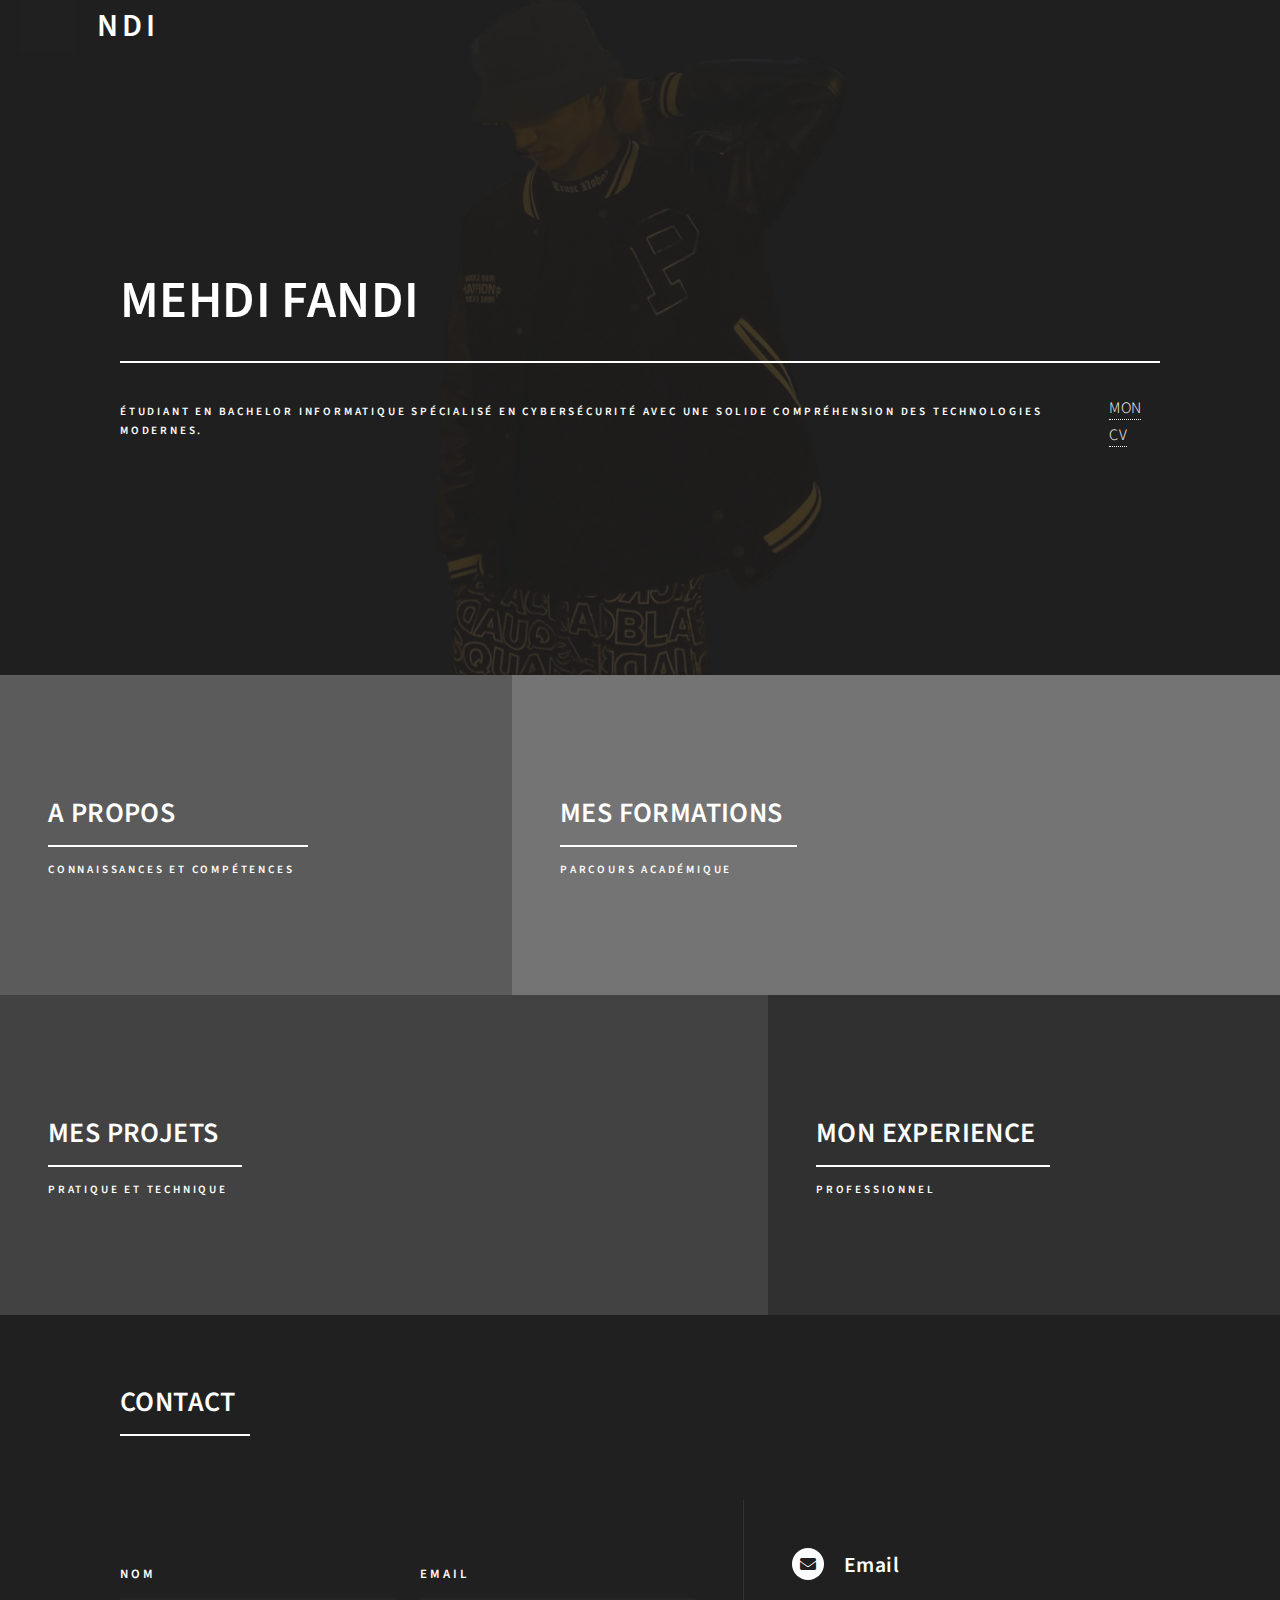
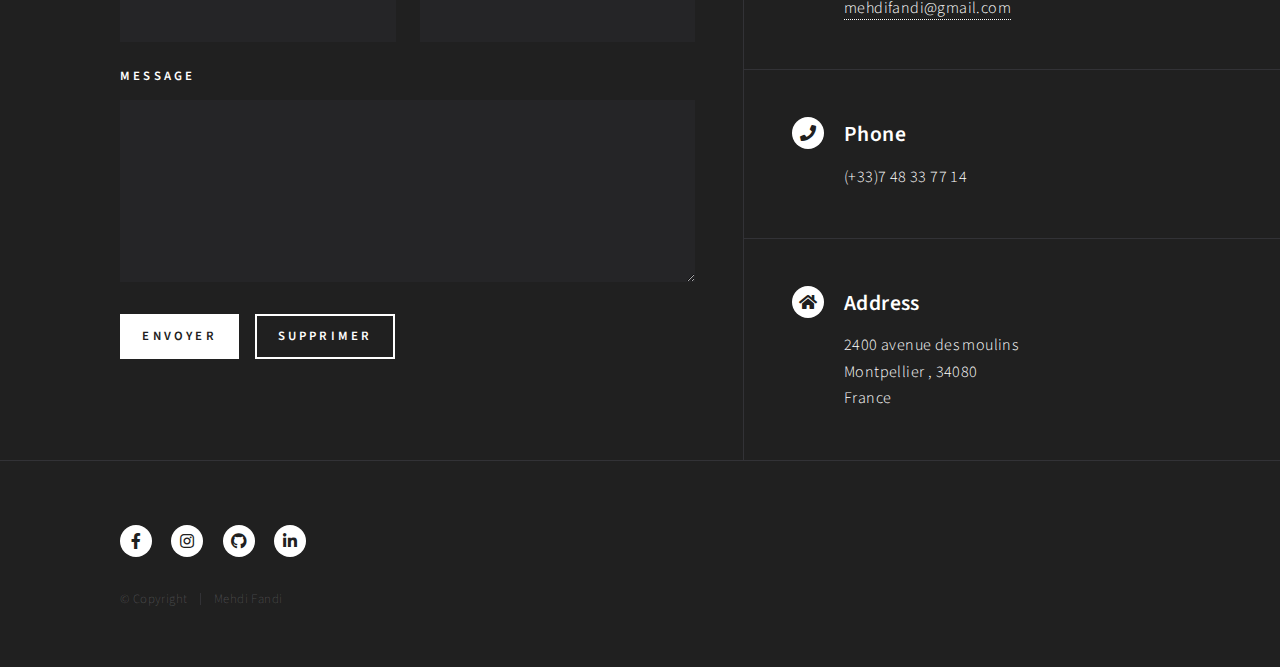
<file: index.html>
<!DOCTYPE HTML>

<html>
	<head>
		<title>Portfolio</title>
		<meta charset="utf-8" />
		<meta name="viewport" content="width=device-width, initial-scale=1, user-scalable=no" />
		<link rel="stylesheet" href="assets/css/main.css" />
		<noscript><link rel="stylesheet" href="assets/css/noscript.css" /></noscript>
		<link rel="icon" type="image/jpg" href="images/icon.jpg">
	</head>
	<body class="is-preload">

		<!-- Wrapper -->
			<div id="wrapper">

				<!-- Header -->
					<header id="header" class="alt">
						<a href="index.html" class="logo"><h1><strong> Fa</strong> <span>NDI  </span></h1></a>
						
					</header>


				<!-- Banner -->
					<section id="banner" class="major">
						<div class="inner">
							<header class="major">
								<h1>MEHDI FANDI</h1>
							</header>
							<div class="content">
								<p>  Étudiant en Bachelor informatique spécialisé en
									 Cybersécurité avec une solide compréhension
									 des technologies modernes.</p>
								<ul class="actions">
									<li><a href="https://github.com/mehdifandi1/CV_Mehdi_Fandi/blob/main/CV-Fandi-Mehdi%202%20(1).pdf">MON CV</a></li>
								</ul>
							</div>
						</div>
					</section>

				<!-- Main -->
					<div id="main">

						<!-- One -->
							<section id="one" class="tiles">
								<article>
									<span class="image">
										<img src="images/pic01.jpg" alt="" />
									</span>
									<header class="major">
										<h3><a href="landing1.html" class="link">A PROPOS</a></h3>
										<p>Connaissances et compétences</p>
									</header>
								</article>
								<article>
									<span class="image">
										<img src="images/pic02.jpg" alt="" />
									</span>
									<header class="major">
										<h3><a href="landing2.html" class="link">MES FORMATIONS</a></h3>
										<p>Parcours académique</p>
									</header>
								</article>
								<article>
									<span class="image">
										<img src="images/pic03.jpg" alt="" />
									</span>
									<header class="major">
										<h3><a href="landing3.html" class="link">MES PROJETS</a></h3>
										<p>Pratique et technique</p>
									</header>
								</article>
								<article>
									<span class="image">
										<img src="images/pic04.jpg" alt="" />
									</span>
									<header class="major">
										<h3><a href="landing4.html" class="link">MON EXPERIENCE</a></h3>
										<p>Professionnel</p>
									</header>
								</article>
								
							</section>

						<!-- Two -->
							<section id="two">
								<div class="inner">
									<header class="major">
										<h2>CONTACT</h2>
									</header>
								</div>
							</section>

					</div>

				<!-- Contact -->
					<section id="contact">
						<div class="inner">
							<section>
								<form method="post" action="#">
									<div class="fields">
										<div class="field half">
											<label for="name">Nom</label>
											<input type="text" name="name" id="name" />
										</div>
										<div class="field half">
											<label for="email">Email</label>
											<input type="text" name="email" id="email" />
										</div>
										<div class="field">
											<label for="message">Message</label>
											<textarea name="message" id="message" rows="6"></textarea>
										</div>
									</div>
									<ul class="actions">
										<li><input type="submit" value="Envoyer" class="primary" /></li>
										<li><input type="reset" value="Supprimer" /></li>
									</ul>
								</form>
							</section>
							<section class="split">
								<section>
									<div class="contact-method">
										<span class="icon solid alt fa-envelope"></span>
										<h3>Email</h3>
										<a href="#">mehdifandi@gmail.com</a>
									</div>
								</section>
								<section>
									<div class="contact-method">
										<span class="icon solid alt fa-phone"></span>
										<h3>Phone</h3>
										<span>(+33)7 48 33 77 14 </span>
									</div>
								</section>
								<section>
									<div class="contact-method">
										<span class="icon solid alt fa-home"></span>
										<h3>Address</h3>
										<span>2400 avenue des moulins<br />
										Montpellier , 34080<br />
										France</span>
									</div>
								</section>
							</section>
						</div>
					</section>

				<!-- Footer -->
					<footer id="footer">
						<div class="inner">
							<ul class="icons">
								<li><a href="#" class="icon brands alt fa-facebook-f"><span class="label">Facebook</span></a></li>
								<li><a href="https://www.instagram.com/mehdi_fnd/" class="icon brands alt fa-instagram"><span class="label">Instagram</span></a></li>
								<li><a href="https://github.com/mehdifandi1" class="icon brands alt fa-github"><span class="label">GitHub</span></a></li>
								<li><a href="https://www.linkedin.com/in/mehdi-fandi-4bb70b263/" class="icon brands alt fa-linkedin-in"><span class="label">LinkedIn</span></a></li>
							</ul>
							<ul class="copyright">
								<li>&copy; Copyright</li><li>Mehdi Fandi</li>
							</ul>
						</div>
					</footer>

			</div>

		<!-- Scripts -->
			<script src="assets/js/jquery.min.js"></script>
			<script src="assets/js/jquery.scrolly.min.js"></script>
			<script src="assets/js/jquery.scrollex.min.js"></script>
			<script src="assets/js/browser.min.js"></script>
			<script src="assets/js/breakpoints.min.js"></script>
			<script src="assets/js/util.js"></script>
			<script src="assets/js/main.js"></script>

	</body>
</html>
</file>
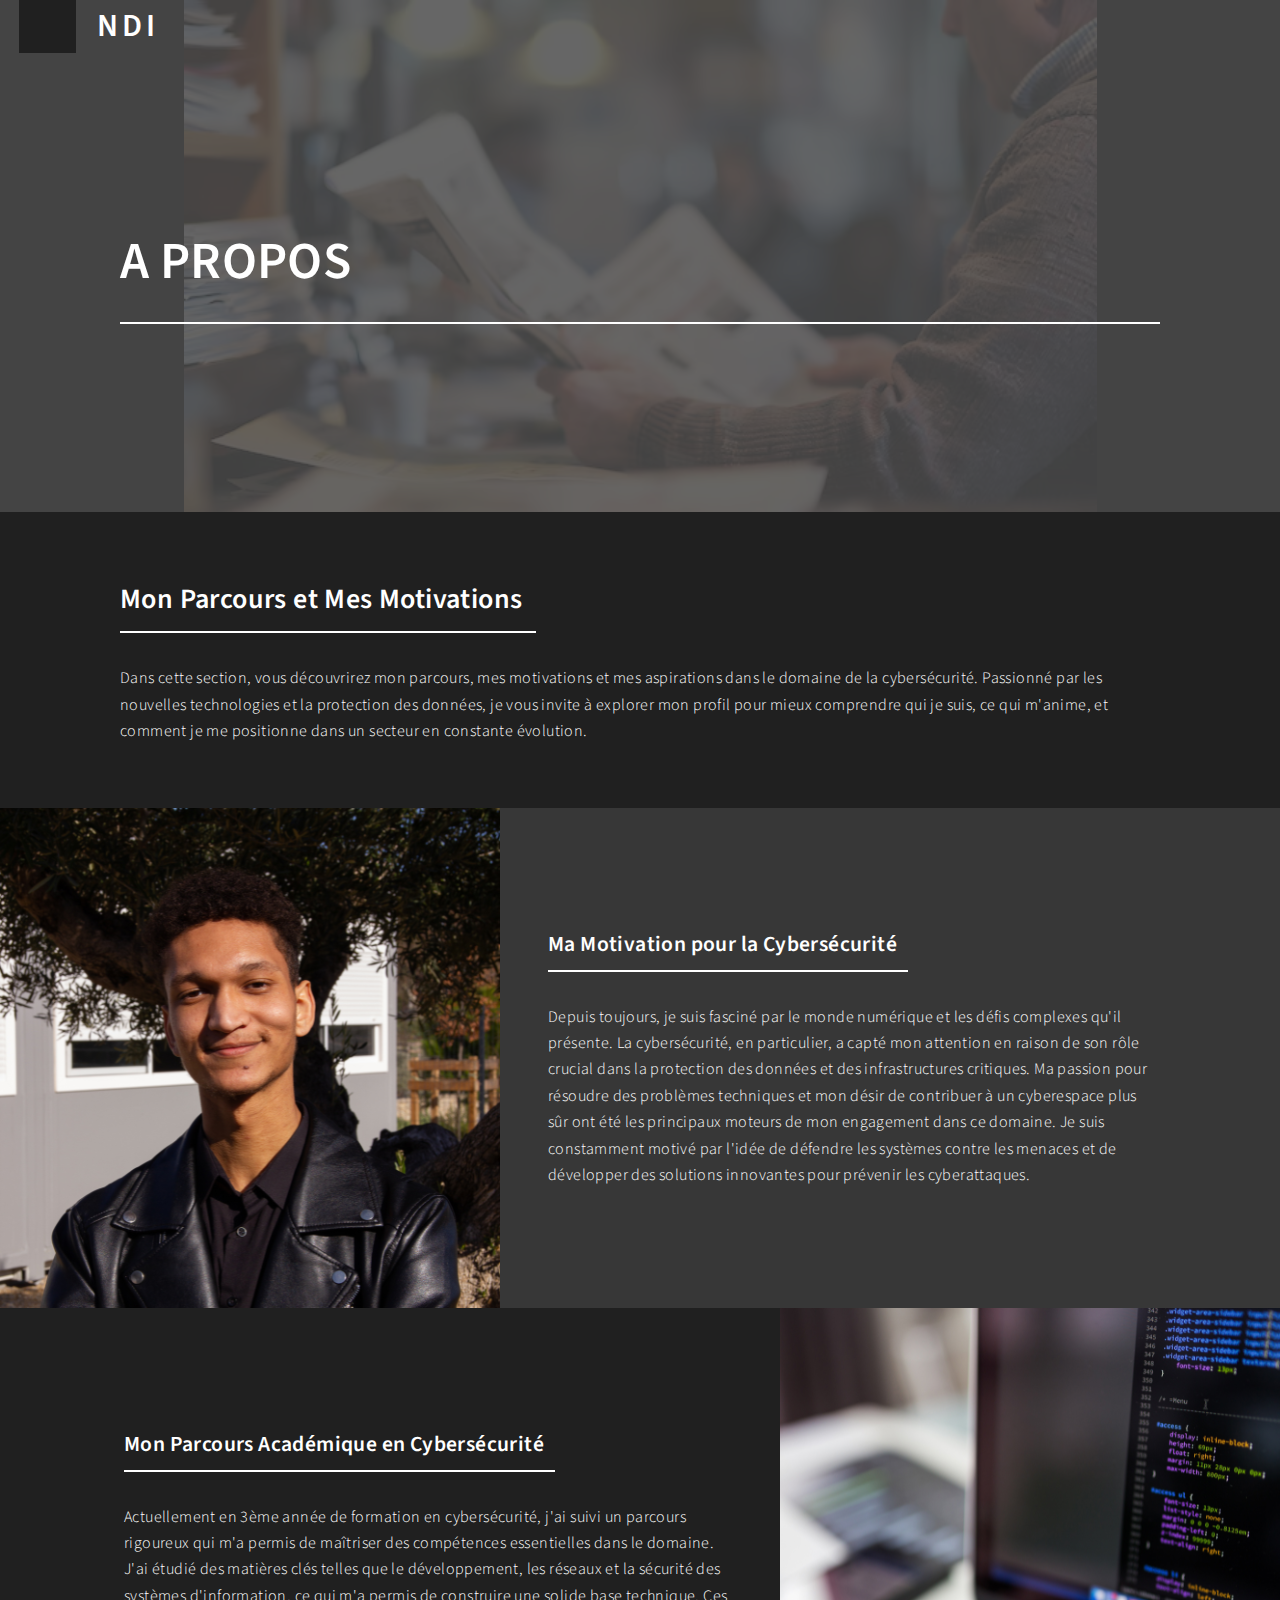
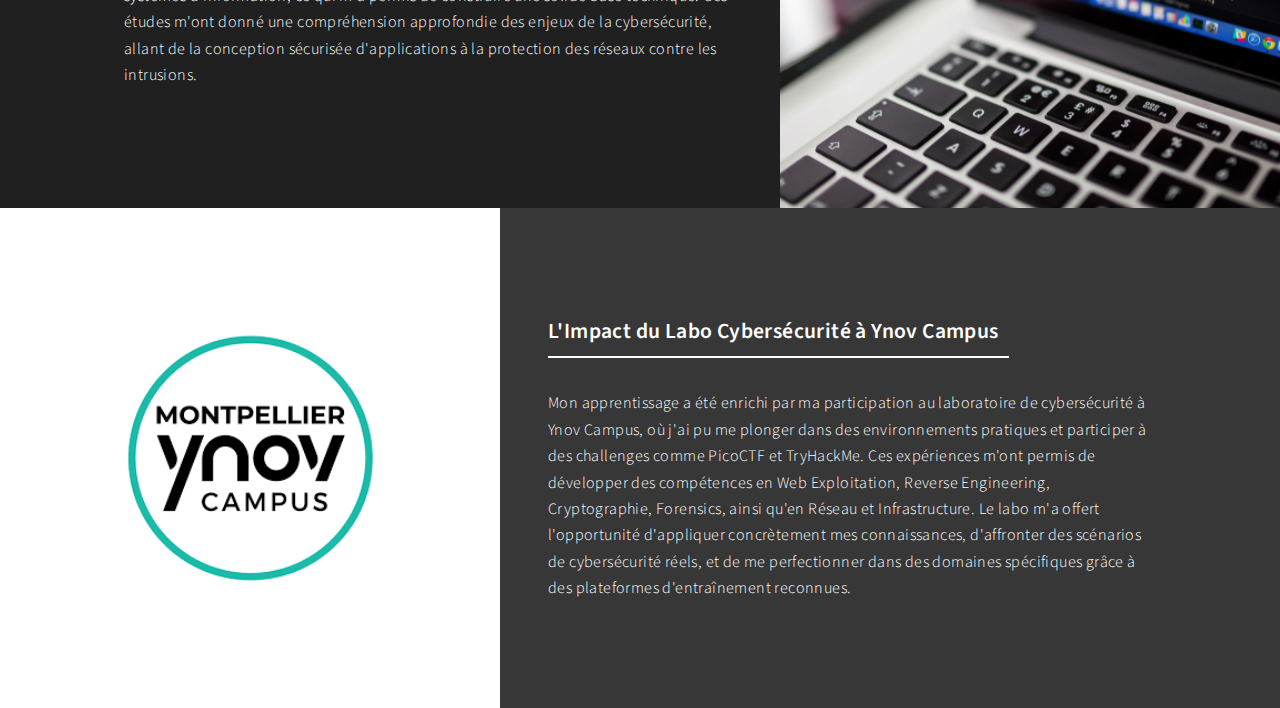
<file: landing1.html>
<!DOCTYPE HTML>
<html>
	<head>
		<title>A Propos</title>
		<meta charset="utf-8" />
		<meta name="viewport" content="width=device-width, initial-scale=1, user-scalable=no" />
		<link rel="stylesheet" href="assets/css/main.css" />
		<noscript><link rel="stylesheet" href="assets/css/noscript.css" /></noscript>
		<link rel="icon" type="image/jpg" href="images/icon.jpg">
	</head>
	<body class="is-preload">

		<!-- Wrapper -->
			<div id="wrapper">

				<!-- Header -->
				<!-- Note: The "styleN" class below should match that of the banner element. -->
				<header id="header" class="alt">
					<a href="index.html" class="logo"><h1><strong>Fa</strong> <span>NDI</span></h1></a>
					
				</header>


				<!-- Banner -->
				<!-- Note: The "styleN" class below should match that of the header element. -->
					<section id="banner" class="style2">
						<div class="inner">
							<span class="image">
								<img src="images/about.avif" alt="" />
							</span>
							<header class="major">
								<h1>A PROPOS</h1>
							</header>
							
						</div>
					</section>

				<!-- Main -->
					<div id="main">

						<!-- One -->
							<section id="one">
								<div class="inner">
									<header class="major">
										<h2>Mon Parcours et Mes Motivations</h2>
									</header>
									<p>Dans cette section, vous découvrirez mon parcours, mes motivations et mes aspirations dans le domaine de la cybersécurité. Passionné par les nouvelles technologies et la protection des données, je vous invite à explorer mon profil pour mieux comprendre qui je suis, ce qui m'anime, et comment je me positionne dans un secteur en constante évolution.</p>
								</div>
							</section>

						<!-- Two -->
							<section id="two" class="spotlights">
								<section>
									
										<img src="images/Mehdi.png" alt="" data-position="center center" />
									
									<div class="content">
										<div class="inner">
											<header class="major">
												<h3>Ma Motivation pour la Cybersécurité</h3>
											</header>
											<p>Depuis toujours, je suis fasciné par le monde numérique et les défis complexes qu'il présente. La cybersécurité, en particulier, a capté mon attention en raison de son rôle crucial dans la protection des données et des infrastructures critiques. Ma passion pour résoudre des problèmes techniques et mon désir de contribuer à un cyberespace plus sûr ont été les principaux moteurs de mon engagement dans ce domaine. Je suis constamment motivé par l'idée de défendre les systèmes contre les menaces et de développer des solutions innovantes pour prévenir les cyberattaques.</p>
											
										</div>
									</div>
								</section>
								<section>
									
										<img src="images/Info.png" alt="" data-position="center center" />
									
									<div class="content">
										<div class="inner">
											<header class="major">
												<h3>Mon Parcours Académique en Cybersécurité</h3>
											</header>
											<p>Actuellement en 3ème année de formation en cybersécurité, j'ai suivi un parcours rigoureux qui m'a permis de maîtriser des compétences essentielles dans le domaine. J'ai étudié des matières clés telles que le développement, les réseaux et la sécurité des systèmes d'information, ce qui m'a permis de construire une solide base technique. Ces études m'ont donné une compréhension approfondie des enjeux de la cybersécurité, allant de la conception sécurisée d'applications à la protection des réseaux contre les intrusions.</p>
											
										</div>
									</div>
								</section>
								<section>
									
										<img src="images/myc.png" alt="" data-position="25% 25%" />
									
									<div class="content">
										<div class="inner">
											<header class="major">
												<h3>L'Impact du Labo Cybersécurité à Ynov Campus</h3>
											</header>
											<p>Mon apprentissage a été enrichi par ma participation au laboratoire de cybersécurité à Ynov Campus, où j'ai pu me plonger dans des environnements pratiques et participer à des challenges comme PicoCTF et TryHackMe. Ces expériences m'ont permis de développer des compétences en Web Exploitation, Reverse Engineering, Cryptographie, Forensics, ainsi qu'en Réseau et Infrastructure. Le labo m'a offert l'opportunité d'appliquer concrètement mes connaissances, d'affronter des scénarios de cybersécurité réels, et de me perfectionner dans des domaines spécifiques grâce à des plateformes d'entraînement reconnues.

											</p>
											
										</div>
									</div>
								</section>
							</section>

						<!-- Three -->
							<section id="three">
								
							</section>

					</div>

				

			</div>

		<!-- Scripts -->
			<script src="assets/js/jquery.min.js"></script>
			<script src="assets/js/jquery.scrolly.min.js"></script>
			<script src="assets/js/jquery.scrollex.min.js"></script>
			<script src="assets/js/browser.min.js"></script>
			<script src="assets/js/breakpoints.min.js"></script>
			<script src="assets/js/util.js"></script>
			<script src="assets/js/main.js"></script>

	</body>
</html>
</file>
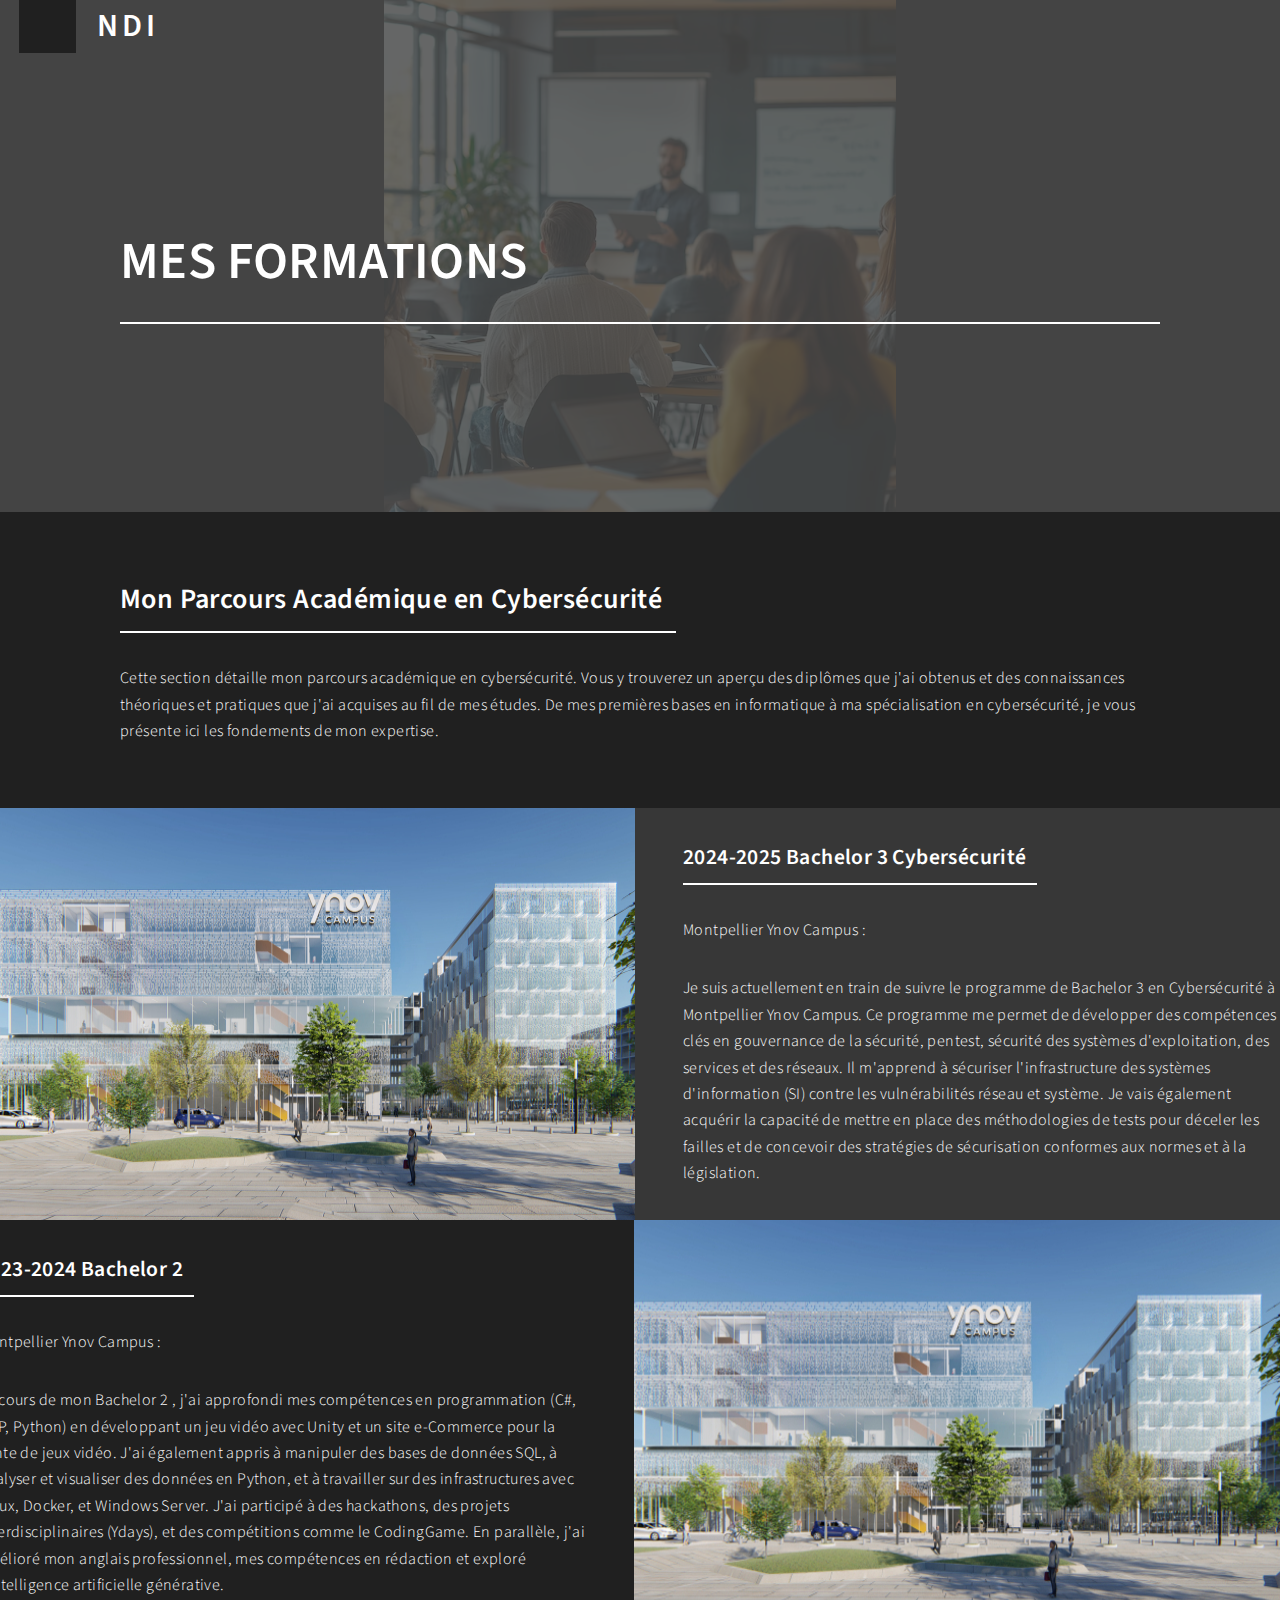
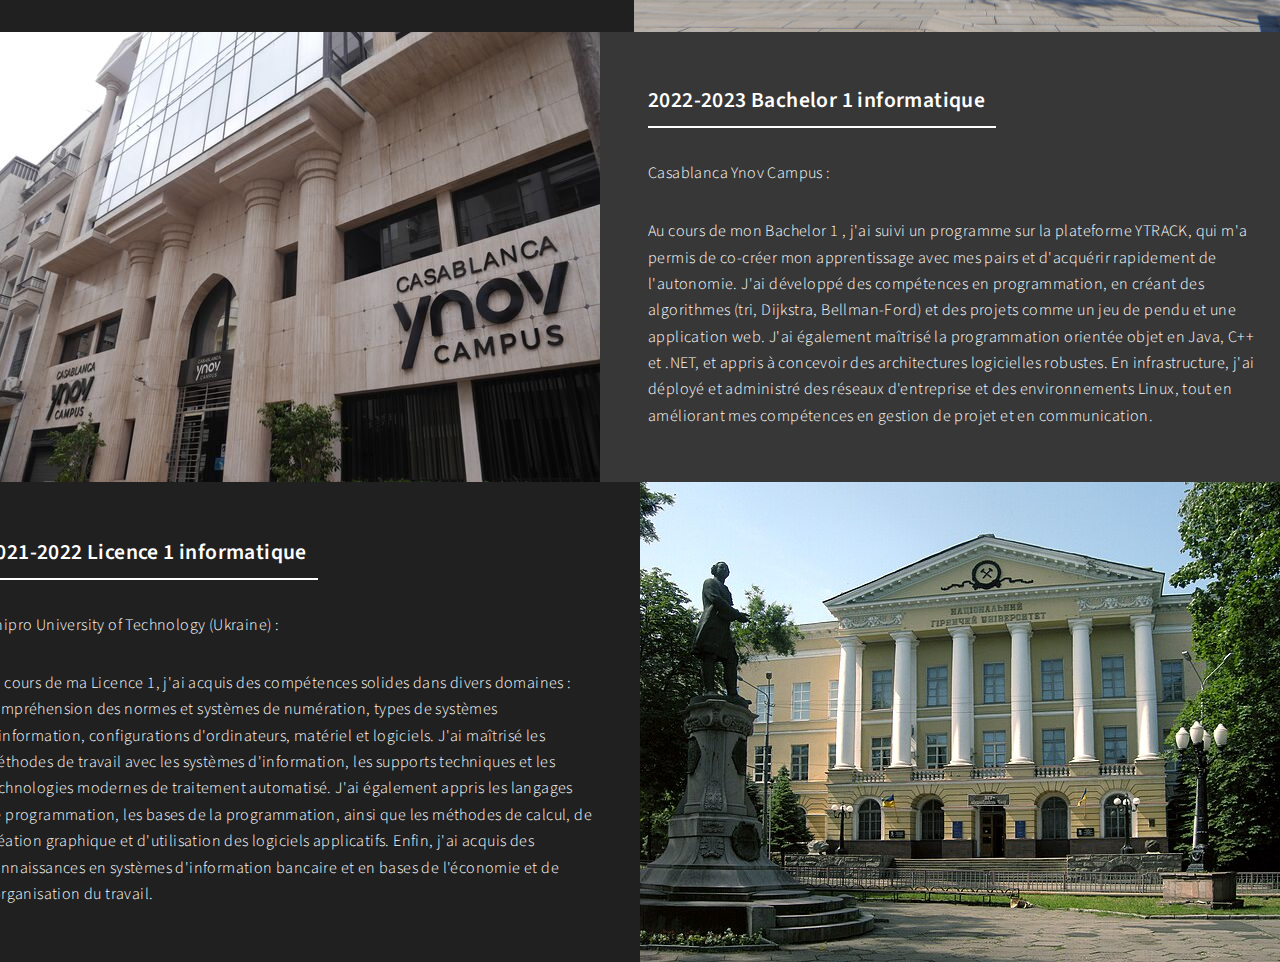
<file: landing2.html>
<!DOCTYPE HTML>

<html>
	<head>
		<title>Formations</title>
		<meta charset="utf-8" />
		<meta name="viewport" content="width=device-width, initial-scale=1, user-scalable=no" />
		<link rel="stylesheet" href="assets/css/main.css" />
		<noscript><link rel="stylesheet" href="assets/css/noscript.css" /></noscript>
		<link rel="icon" type="image/jpg" href="images/icon.jpg">
	</head>
	<body class="is-preload">

		<!-- Wrapper -->
			<div id="wrapper">

				<!-- Header -->
				<!-- Note: The "styleN" class below should match that of the banner element. -->
				<header id="header" class="alt">
					<a href="index.html" class="logo"><h1><strong>Fa</strong> <span>NDI</span></h1></a>
					
				</header>


				<!-- Banner -->
				<!-- Note: The "styleN" class below should match that of the header element. -->
					<section id="banner" class="style2">
						<div class="inner">
							<span class="image">
								<img src="images/formation.avif" alt="" />
							</span>
							<header class="major">
								<h1>MES FORMATIONS</h1>
							</header>
							
						</div>
					</section>

				<!-- Main -->
					<div id="main">

						<!-- One -->
							<section id="one">
								<div class="inner">
									<header class="major">
										<h2>Mon Parcours Académique en Cybersécurité</h2>
									</header>
									<p>Cette section détaille mon parcours académique en cybersécurité. Vous y trouverez un aperçu des diplômes que j'ai obtenus et des connaissances théoriques et pratiques que j'ai acquises au fil de mes études. De mes premières bases en informatique à ma spécialisation en cybersécurité, je vous présente ici les fondements de mon expertise.</p>
								</div>
							</section>

						<!-- Two -->
							<section id="two" class="spotlights">
								<section>
									
										<img src="images/ynov.jpeg" alt="" data-position="center center" />
									
									<div class="content">
										<div class="inner">
											<header class="major">
												<h3>2024-2025 Bachelor 3 Cybersécurité</h3>
											</header>
											<p>Montpellier Ynov Campus :  </p>
											<p>Je suis actuellement en train de suivre le programme de Bachelor 3 en Cybersécurité à Montpellier Ynov Campus. Ce programme me permet de développer des compétences clés en gouvernance de la sécurité, pentest, sécurité des systèmes d'exploitation, des services et des réseaux. Il m'apprend à sécuriser l'infrastructure des systèmes d'information (SI) contre les vulnérabilités réseau et système. Je vais également acquérir la capacité de mettre en place des méthodologies de tests pour déceler les failles et de concevoir des stratégies de sécurisation conformes aux normes et à la législation. </p>
										</div>
									</div>
								</section>
								<section>
									
										<img src="images/ynov (1).jpg" alt="" data-position="center center" />
									
									<div class="content">
										<div class="inner">
											<header class="major">
												<h3>2023-2024 Bachelor 2 </h3>
											</header>
											<p>Montpellier Ynov Campus :</p>
											<p>Au cours de mon Bachelor 2 , j'ai approfondi mes compétences en programmation (C#, PHP, Python) en développant un jeu vidéo avec Unity et un site e-Commerce pour la vente de jeux vidéo. J'ai également appris à manipuler des bases de données SQL, à analyser et visualiser des données en Python, et à travailler sur des infrastructures avec Linux, Docker, et Windows Server. J'ai participé à des hackathons, des projets interdisciplinaires (Ydays), et des compétitions comme le CodingGame. En parallèle, j'ai amélioré mon anglais professionnel, mes compétences en rédaction et exploré l'intelligence artificielle générative.</p>
											
										</div>
									</div>
								</section>
								<section>
									
										<img src="images/casaynov.jpg" alt="" data-position="25% 25%" />
									
									<div class="content">
										<div class="inner">
											<header class="major">
												<h3>2022-2023 Bachelor 1 informatique</h3>
											</header>
											<p> Casablanca Ynov Campus :</p>
											<p>Au cours de mon Bachelor 1 , j'ai suivi un programme sur la plateforme YTRACK, qui m'a permis de co-créer mon apprentissage avec mes pairs et d'acquérir rapidement de l'autonomie. J'ai développé des compétences en programmation, en créant des algorithmes (tri, Dijkstra, Bellman-Ford) et des projets comme un jeu de pendu et une application web. J'ai également maîtrisé la programmation orientée objet en Java, C++ et .NET, et appris à concevoir des architectures logicielles robustes. En infrastructure, j'ai déployé et administré des réseaux d'entreprise et des environnements Linux, tout en améliorant mes compétences en gestion de projet et en communication.</p>
											
										</div>
									</div>
								</section>

								<section>
									
									<img src="images/Dnipro_NGU.jpg" alt="" data-position="center center" />
								
								<div class="content">
									<div class="inner">
										<header class="major">
											<h3>2021-2022 Licence 1 informatique</h3>
										</header>
										<p>Dnipro University of Technology (Ukraine) :</p>
										<p>Au cours de ma Licence 1, j'ai acquis des compétences solides dans divers domaines : compréhension des normes et systèmes de numération, types de systèmes d'information, configurations d'ordinateurs, matériel et logiciels. J'ai maîtrisé les méthodes de travail avec les systèmes d'information, les supports techniques et les technologies modernes de traitement automatisé. J'ai également appris les langages de programmation, les bases de la programmation, ainsi que les méthodes de calcul, de création graphique et d'utilisation des logiciels applicatifs. Enfin, j'ai acquis des connaissances en systèmes d'information bancaire et en bases de l'économie et de l'organisation du travail.</p>
										
									</div>
								</div>
							</section>

							</section>
							

						<!-- Three -->
							<section id="three">
								
							</section>

					</div>

				

			</div>

		<!-- Scripts -->
			<script src="assets/js/jquery.min.js"></script>
			<script src="assets/js/jquery.scrolly.min.js"></script>
			<script src="assets/js/jquery.scrollex.min.js"></script>
			<script src="assets/js/browser.min.js"></script>
			<script src="assets/js/breakpoints.min.js"></script>
			<script src="assets/js/util.js"></script>
			<script src="assets/js/main.js"></script>

	</body>
</html>
</file>
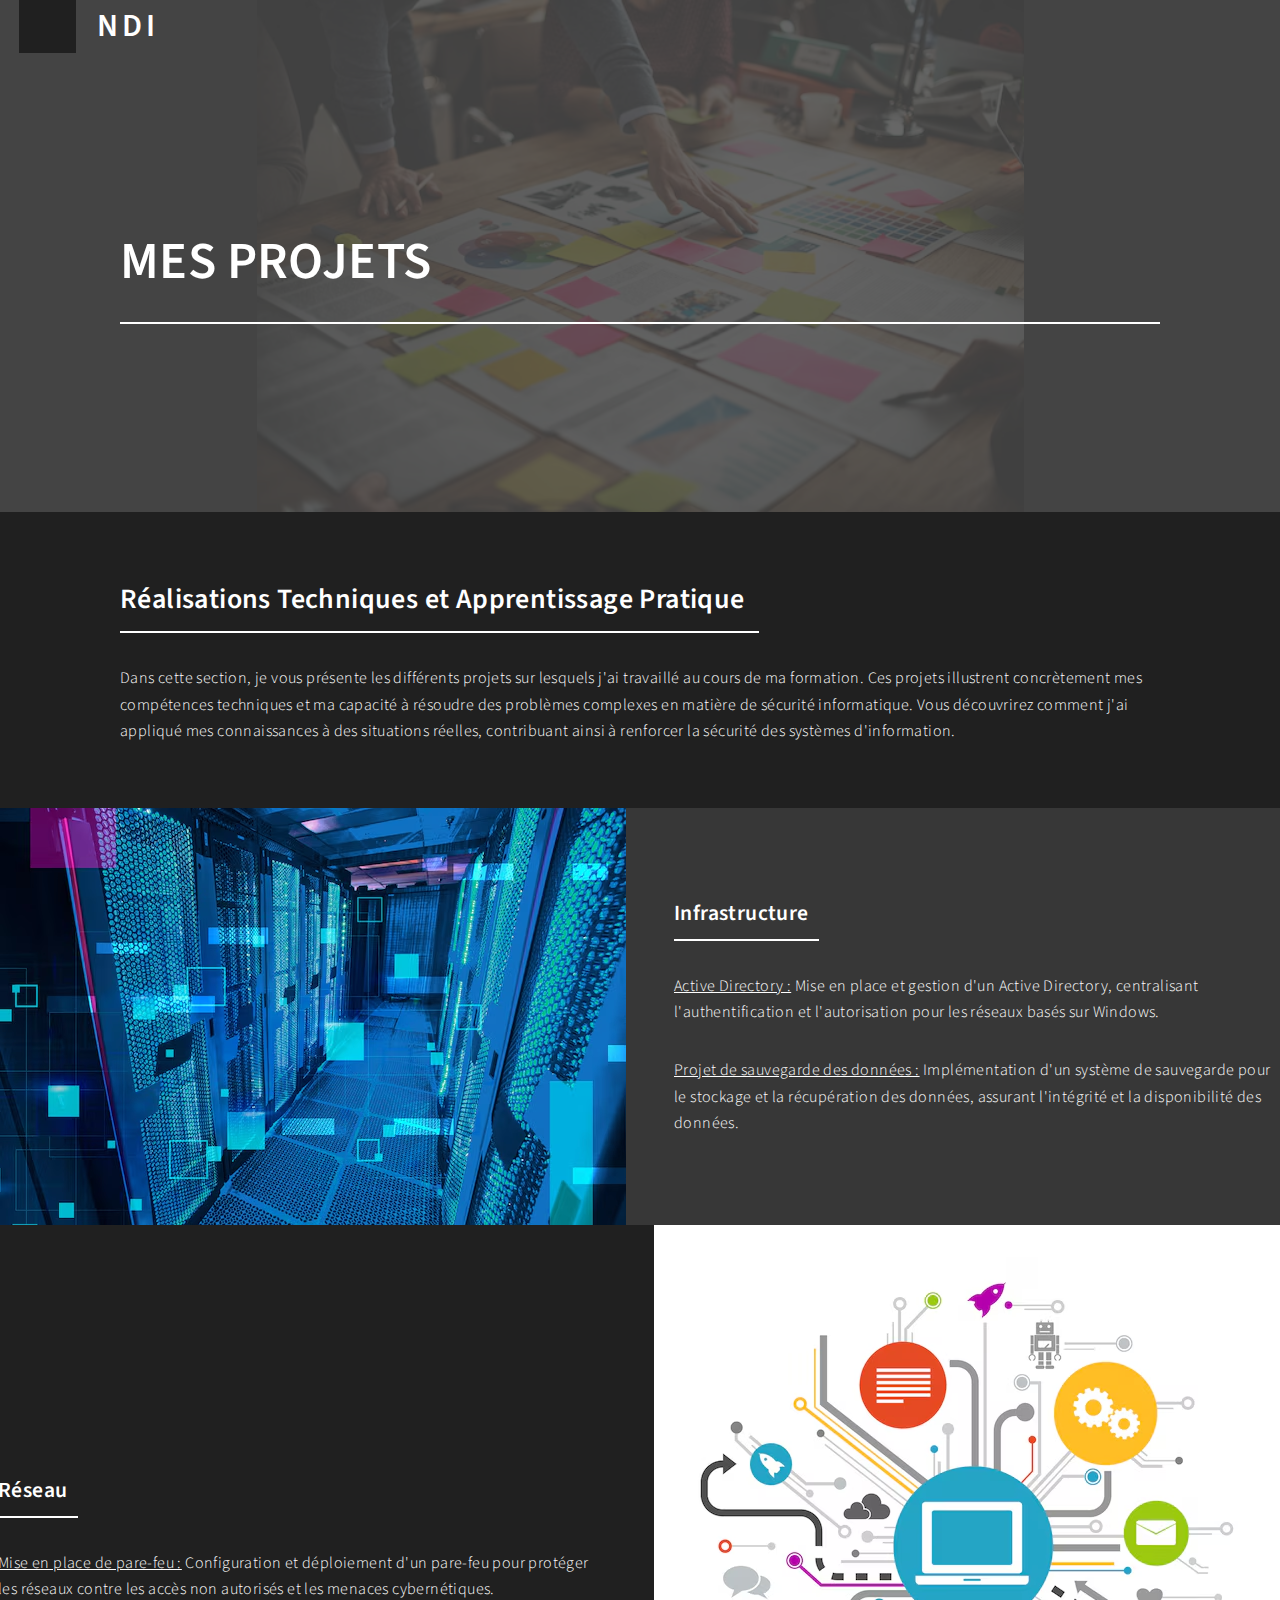
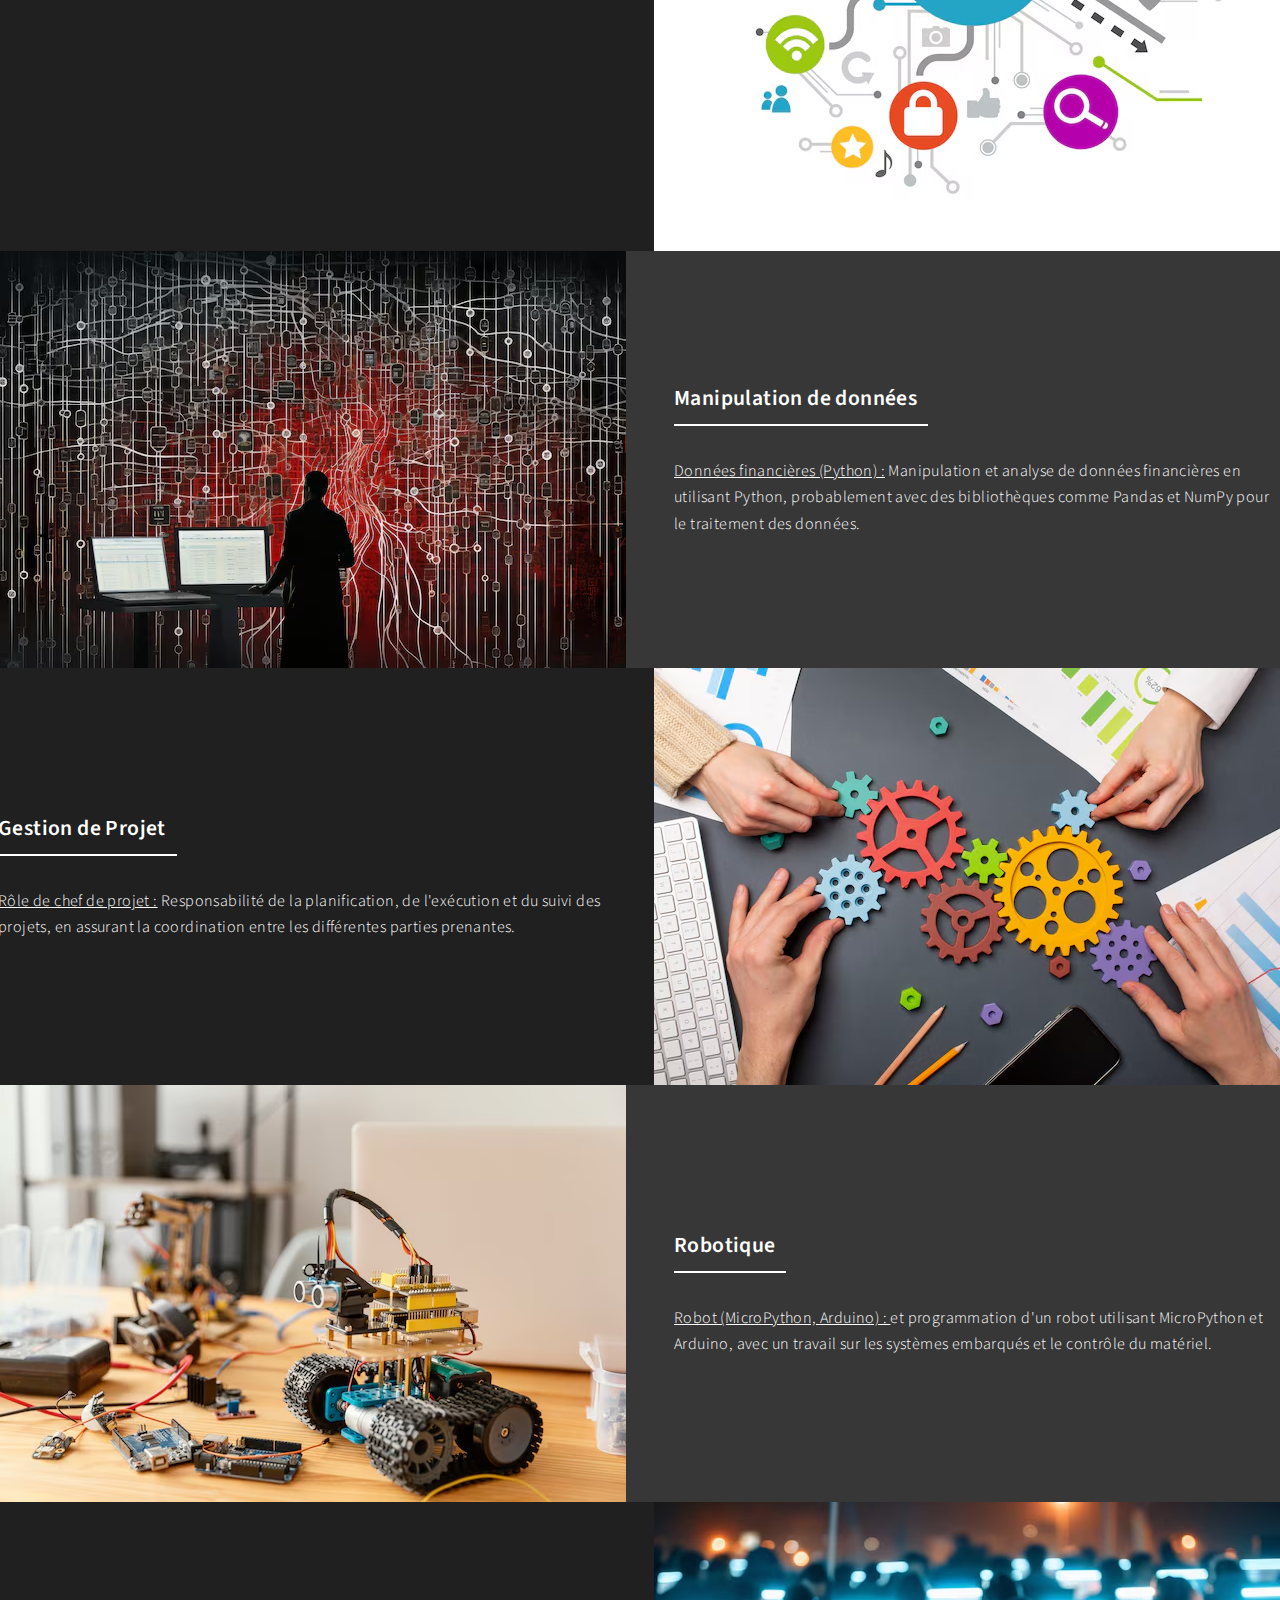
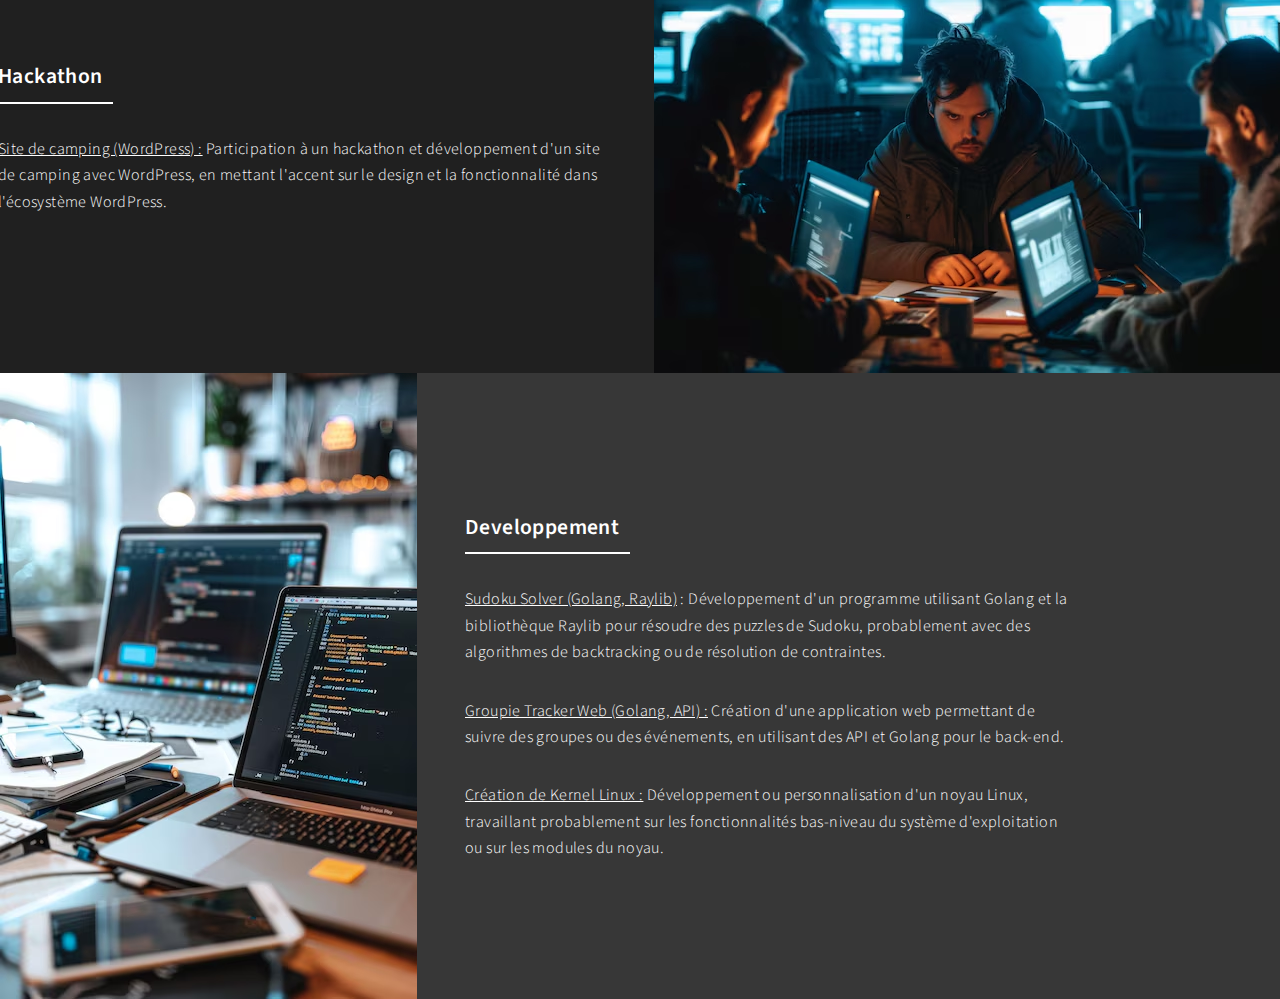
<file: landing3.html>
<!DOCTYPE HTML>

<html>
	<head>
		<title>Projets</title>
		<meta charset="utf-8" />
		<meta name="viewport" content="width=device-width, initial-scale=1, user-scalable=no" />
		<link rel="stylesheet" href="assets/css/main.css" />
		<noscript><link rel="stylesheet" href="assets/css/noscript.css" /></noscript>
		<link rel="icon" type="image/jpg" href="images/icon.jpg">
	</head>
	<body class="is-preload">

		<!-- Wrapper -->
			<div id="wrapper">

				<!-- Header -->
				<!-- Note: The "styleN" class below should match that of the banner element. -->
				<header id="header" class="alt">
					<a href="index.html" class="logo"><h1><strong>Fa</strong> <span>NDI</span></h1></a>
					
				</header>


				<!-- Banner -->
				<!-- Note: The "styleN" class below should match that of the header element. -->
					<section id="banner" class="style2">
						<div class="inner">
							<span class="image">
								<img src="images/projets.avif" alt="" />
							</span>
							<header class="major">
								<h1>MES PROJETS</h1>
							</header>
							
						</div>
					</section>

				<!-- Main -->
					<div id="main">

						<!-- One -->
							<section id="one">
								<div class="inner">
									<header class="major">
										<h2>Réalisations Techniques et Apprentissage Pratique</h2>
									</header>
									<p>Dans cette section, je vous présente les différents projets sur lesquels j'ai travaillé au cours de ma formation. Ces projets illustrent concrètement mes compétences techniques et ma capacité à résoudre des problèmes complexes en matière de sécurité informatique. Vous découvrirez comment j'ai appliqué mes connaissances à des situations réelles, contribuant ainsi à renforcer la sécurité des systèmes d'information.</p>
								</div>
							</section>

						<!-- Two -->
							<section id="two" class="spotlights">
								<section>
									
										<img src="images/inra.avif" alt="" data-position="center center" />
									
									<div class="content">
										<div class="inner">
											<header class="major">
												<h3>Infrastructure</h3>
											</header>
											<p><u>Active Directory :</u> Mise en place et gestion d'un Active Directory, centralisant l'authentification et l'autorisation pour les réseaux basés sur Windows.</p>
											<p> <u>Projet de sauvegarde des données :</u> Implémentation d'un système de sauvegarde pour le stockage et la récupération des données, assurant l'intégrité et la disponibilité des données.</p>
											
										</div>
									</div>
								</section>
								<section>
									
										<img src="images/reseauu.avif" alt="" data-position="center center" />
									
									<div class="content">
										<div class="inner">
											<header class="major">
												<h3>Réseau</h3>
											</header>
											<p><u>Mise en place de pare-feu :</u> Configuration et déploiement d'un pare-feu pour protéger les réseaux contre les accès non autorisés et les menaces cybernétiques.</p>
											
										</div>
									</div>
								</section>
								<section>
									
										<img src="images/data.avif" alt="" data-position="25% 25%" />
									
									<div class="content">
										<div class="inner">
											<header class="major">
												<h3>Manipulation de données</h3>
											</header>
											<p><u>Données financières (Python) :</u> Manipulation et analyse de données financières en utilisant Python, probablement avec des bibliothèques comme Pandas et NumPy pour le traitement des données.</p>
											
										</div>
									</div>
								</section>
								<section>
									
									<img src="images/gestion.avif" alt="" data-position="25% 25%" />
								
								<div class="content">
									<div class="inner">
										<header class="major">
											<h3>Gestion de Projet</h3>
										</header>
										<p><u>Rôle de chef de projet :</u> Responsabilité de la planification, de l'exécution et du suivi des projets, en assurant la coordination entre les différentes parties prenantes.</p>
										
									</div>
								</div>
							</section>

							<section>
									
								<img src="images/robot.avif" alt="" data-position="25% 25%" />
							
							<div class="content">
								<div class="inner">
									<header class="major">
										<h3>Robotique</h3>
									</header>
									<p><u>Robot (MicroPython, Arduino) : </u> et programmation d'un robot utilisant MicroPython et Arduino, avec un travail sur les systèmes embarqués et le contrôle du matériel.</p>
									
								</div>
							</div>
						</section>

							<section>
									
								<img src="images/hackathon.avif" alt="" data-position="25% 25%" />
							
							<div class="content">
								<div class="inner">
									<header class="major">
										<h3>Hackathon</h3>
									</header>
									<p><u>Site de camping (WordPress) :</u> Participation à un hackathon et développement d'un site de camping avec WordPress, en mettant l'accent sur le design et la fonctionnalité dans l'écosystème WordPress.</p>
									
								</div>
							</div>
						</section>
					<section>
									
						<img src="images/dev.avif" alt="" data-position="25% 25%" />
					
					<div class="content">
						<div class="inner">
							<header class="major">
								<h3>Developpement</h3>
							</header>
							<p><u>Sudoku Solver (Golang, Raylib)</u> : Développement d'un programme utilisant Golang et la bibliothèque Raylib pour résoudre des puzzles de Sudoku, probablement avec des algorithmes de backtracking ou de résolution de contraintes.</p>
							<p><u>Groupie Tracker Web (Golang, API) :</u> Création d'une application web permettant de suivre des groupes ou des événements, en utilisant des API et Golang pour le back-end.</p>
							<p><u>Création de Kernel Linux :</u> Développement ou personnalisation d'un noyau Linux, travaillant probablement sur les fonctionnalités bas-niveau du système d'exploitation ou sur les modules du noyau.</p>
							
						</div>
					</div>
				</section>
							</section>

						<!-- Three -->
							<section id="three">
								
							</section>

					</div>

				

			</div>

		<!-- Scripts -->
			<script src="assets/js/jquery.min.js"></script>
			<script src="assets/js/jquery.scrolly.min.js"></script>
			<script src="assets/js/jquery.scrollex.min.js"></script>
			<script src="assets/js/browser.min.js"></script>
			<script src="assets/js/breakpoints.min.js"></script>
			<script src="assets/js/util.js"></script>
			<script src="assets/js/main.js"></script>

	</body>
</html>
</file>
<file: assets/css/noscript.css>
/* Banner */

	body.is-preload #banner:after {
		opacity: 0.85;
	}

	body.is-preload #banner > .inner {
		-moz-filter: none;
		-webkit-filter: none;
		-ms-filter: none;
		filter: none;
		-moz-transform: none;
		-webkit-transform: none;
		-ms-transform: none;
		transform: none;
		opacity: 1;
	}
</file>
<file: assets/css/main.css>
@import url(fontawesome-all.min.css);
@import url("https://fonts.googleapis.com/css?family=Source+Sans+Pro:300,300italic,600,600italic");



html, body, div, span, applet, object,
iframe, h1, h2, h3, h4, h5, h6, p, blockquote,
pre, a, abbr, acronym, address, big, cite,
code, del, dfn, em, img, ins, kbd, q, s, samp,
small, strike, strong, sub, sup, tt, var, b,
u, i, center, dl, dt, dd, ol, ul, li, fieldset,
form, label, legend, table, caption, tbody,
tfoot, thead, tr, th, td, article, aside,
canvas, details, embed, figure, figcaption,
footer, header, hgroup, menu, nav, output, ruby,
section, summary, time, mark, audio, video {
	margin: 0;
	padding: 0;
	border: 0;
	font-size: 100%;
	font: inherit;
	vertical-align: baseline;}

article, aside, details, figcaption, figure,
footer, header, hgroup, menu, nav, section {
	display: block;}

body {
	line-height: 1;
}

ol, ul {
	list-style: none;
}



blockquote, q {
	quotes: none;
}

	blockquote:before, blockquote:after, q:before, q:after {
		content: '';
		content: none;
	}

table {
	border-collapse: collapse;
	border-spacing: 0;
}

body {
	-webkit-text-size-adjust: none;
}

mark {
	background-color: transparent;
	color: inherit;
}

input::-moz-focus-inner {
	border: 0;
	padding: 0;
}

input, select, textarea {
	-moz-appearance: none;
	-webkit-appearance: none;
	-ms-appearance: none;
	appearance: none;
}

/* Basic */

	@-ms-viewport {
		width: device-width;
	}

	body {
		-ms-overflow-style: scrollbar;
	}

	@media screen and (max-width: 480px) {

		html, body {
			min-width: 320px;
		}

	}

	html {
		box-sizing: border-box;
	}

	*, *:before, *:after {
		box-sizing: inherit;
	}

	body {
		background: #202020;
	}

		body.is-preload *, body.is-preload *:before, body.is-preload *:after {
			-moz-animation: none !important;
			-webkit-animation: none !important;
			-ms-animation: none !important;
			animation: none !important;
			-moz-transition: none !important;
			-webkit-transition: none !important;
			-ms-transition: none !important;
			transition: none !important;
		}

/* Type */

	body, input, select, textarea {
		color: #ffffff;
		font-family: "Source Sans Pro", Helvetica, sans-serif;
		font-size: 17pt;
		font-weight: 300;
		letter-spacing: 0.025em;
		line-height: 1.65;
	}

		@media screen and (max-width: 1680px) {

			body, input, select, textarea {
				font-size: 14pt;
			}

		}

		@media screen and (max-width: 1280px) {

			body, input, select, textarea {
				font-size: 12pt;
			}

		}

		@media screen and (max-width: 360px) {

			body, input, select, textarea {
				font-size: 11pt;
			}

		}

	a {
		-moz-transition: color 0.2s ease-in-out, border-bottom-color 0.2s ease-in-out;
		-webkit-transition: color 0.2s ease-in-out, border-bottom-color 0.2s ease-in-out;
		-ms-transition: color 0.2s ease-in-out, border-bottom-color 0.2s ease-in-out;
		transition: color 0.2s ease-in-out, border-bottom-color 0.2s ease-in-out;
		border-bottom: dotted 1px;
		color: inherit;
		text-decoration: none;
	}

		a:hover {
			border-bottom-color: transparent;
			color: #202020 !important;
		}

		a:active {
			color: #202020 !important;
		}

	strong, b {
		color: #ffffff;
		font-weight: 600;
	}

	em, i {
		font-style: italic;
	}

	p {
		margin: 0 0 2em 0;
	}

	h1, h2, h3, h4, h5, h6 {
		color: #ffffff;
		font-weight: 600;
		line-height: 1.65;
		margin: 0 0 1em 0;
	}

		h1 a, h2 a, h3 a, h4 a, h5 a, h6 a {
			color: inherit;
			border-bottom: 0;
		}

	h1 {
		font-size: 2.5em;
	}

	h2 {
		font-size: 1.75em;
	}

	h3 {
		font-size: 1.35em;
	}

	h4 {
		font-size: 1.1em;
	}

	h5 {
		font-size: 0.9em;
	}

	h6 {
		font-size: 0.7em;
	}

	@media screen and (max-width: 736px) {

		h1 {
			font-size: 2em;
		}

		h2 {
			font-size: 1.5em;
		}

		h3 {
			font-size: 1.25em;
		}

	}

	sub {
		font-size: 0.8em;
		position: relative;
		top: 0.5em;
	}

	sup {
		font-size: 0.8em;
		position: relative;
		top: -0.5em;
	}

	blockquote {
		border-left: solid 4px rgba(212, 212, 255, 0.1);
		font-style: italic;
		margin: 0 0 2em 0;
		padding: 0.5em 0 0.5em 2em;
	}

	code {
		background: rgba(212, 212, 255, 0.035);
		font-family: "Courier New", monospace;
		font-size: 0.9em;
		margin: 0 0.25em;
		padding: 0.25em 0.65em;
	}

	pre {
		-webkit-overflow-scrolling: touch;
		font-family: "Courier New", monospace;
		font-size: 0.9em;
		margin: 0 0 2em 0;
	}

		pre code {
			display: block;
			line-height: 1.75;
			padding: 1em 1.5em;
			overflow-x: auto;
		}

	hr {
		border: 0;
		border-bottom: solid 1px rgba(212, 212, 255, 0.1);
		margin: 2em 0;
	}

		hr.major {
			margin: 3em 0;
		}

	.align-left {
		text-align: left;
	}

	.align-center {
		text-align: center;
	}

	.align-right {
		text-align: right;
	}

/* Row */

	.row {
		display: flex;
		flex-wrap: wrap;
		box-sizing: border-box;
		align-items: stretch;
	}

		.row > * {
			box-sizing: border-box;
		}

		.row.gtr-uniform > * > :last-child {
			margin-bottom: 0;
		}

		.row.aln-left {
			justify-content: flex-start;
		}

		.row.aln-center {
			justify-content: center;
		}

		.row.aln-right {
			justify-content: flex-end;
		}

		.row.aln-top {
			align-items: flex-start;
		}

		.row.aln-middle {
			align-items: center;
		}

		.row.aln-bottom {
			align-items: flex-end;
		}

		.row > .imp {
			order: -1;
		}

		.row > .col-1 {
			width: 8.33333%;
		}

		.row > .off-1 {
			margin-left: 8.33333%;
		}

		.row > .col-2 {
			width: 16.66667%;
		}

		.row > .off-2 {
			margin-left: 16.66667%;
		}

		.row > .col-3 {
			width: 25%;
		}

		.row > .off-3 {
			margin-left: 25%;
		}

		.row > .col-4 {
			width: 33.33333%;
		}

		.row > .off-4 {
			margin-left: 33.33333%;
		}

		.row > .col-5 {
			width: 41.66667%;
		}

		.row > .off-5 {
			margin-left: 41.66667%;
		}

		.row > .col-6 {
			width: 50%;
		}

		.row > .off-6 {
			margin-left: 50%;
		}

		.row > .col-7 {
			width: 58.33333%;
		}

		.row > .off-7 {
			margin-left: 58.33333%;
		}

		.row > .col-8 {
			width: 66.66667%;
		}

		.row > .off-8 {
			margin-left: 66.66667%;
		}

		.row > .col-9 {
			width: 75%;
		}

		.row > .off-9 {
			margin-left: 75%;
		}

		.row > .col-10 {
			width: 83.33333%;
		}

		.row > .off-10 {
			margin-left: 83.33333%;
		}

		.row > .col-11 {
			width: 91.66667%;
		}

		.row > .off-11 {
			margin-left: 91.66667%;
		}

		.row > .col-12 {
			width: 100%;
		}

		.row > .off-12 {
			margin-left: 100%;
		}

		.row.gtr-0 {
			margin-top: 0;
			margin-left: 0em;
		}

			.row.gtr-0 > * {
				padding: 0 0 0 0em;
			}

			.row.gtr-0.gtr-uniform {
				margin-top: 0em;
			}

				.row.gtr-0.gtr-uniform > * {
					padding-top: 0em;
				}

		.row.gtr-25 {
			margin-top: 0;
			margin-left: -0.5em;
		}

			.row.gtr-25 > * {
				padding: 0 0 0 0.5em;
			}

			.row.gtr-25.gtr-uniform {
				margin-top: -0.5em;
			}

				.row.gtr-25.gtr-uniform > * {
					padding-top: 0.5em;
				}

		.row.gtr-50 {
			margin-top: 0;
			margin-left: -1em;
		}

			.row.gtr-50 > * {
				padding: 0 0 0 1em;
			}

			.row.gtr-50.gtr-uniform {
				margin-top: -1em;
			}

				.row.gtr-50.gtr-uniform > * {
					padding-top: 1em;
				}

		.row {
			margin-top: 0;
			margin-left: -2em;
		}

			.row > * {
				padding: 0 0 0 2em;
			}

			.row.gtr-uniform {
				margin-top: -2em;
			}

				.row.gtr-uniform > * {
					padding-top: 2em;
				}

		.row.gtr-150 {
			margin-top: 0;
			margin-left: -3em;
		}

			.row.gtr-150 > * {
				padding: 0 0 0 3em;
			}

			.row.gtr-150.gtr-uniform {
				margin-top: -3em;
			}

				.row.gtr-150.gtr-uniform > * {
					padding-top: 3em;
				}

		.row.gtr-200 {
			margin-top: 0;
			margin-left: -4em;
		}

			.row.gtr-200 > * {
				padding: 0 0 0 4em;
			}

			.row.gtr-200.gtr-uniform {
				margin-top: -4em;
			}

				.row.gtr-200.gtr-uniform > * {
					padding-top: 4em;
				}

		@media screen and (max-width: 1680px) {

			.row {
				display: flex;
				flex-wrap: wrap;
				box-sizing: border-box;
				align-items: stretch;
			}

				.row > * {
					box-sizing: border-box;
				}

				.row.gtr-uniform > * > :last-child {
					margin-bottom: 0;
				}

				.row.aln-left {
					justify-content: flex-start;
				}

				.row.aln-center {
					justify-content: center;
				}

				.row.aln-right {
					justify-content: flex-end;
				}

				.row.aln-top {
					align-items: flex-start;
				}

				.row.aln-middle {
					align-items: center;
				}

				.row.aln-bottom {
					align-items: flex-end;
				}

				.row > .imp-xlarge {
					order: -1;
				}

				.row > .col-1-xlarge {
					width: 8.33333%;
				}

				.row > .off-1-xlarge {
					margin-left: 8.33333%;
				}

				.row > .col-2-xlarge {
					width: 16.66667%;
				}

				.row > .off-2-xlarge {
					margin-left: 16.66667%;
				}

				.row > .col-3-xlarge {
					width: 25%;
				}

				.row > .off-3-xlarge {
					margin-left: 25%;
				}

				.row > .col-4-xlarge {
					width: 33.33333%;
				}

				.row > .off-4-xlarge {
					margin-left: 33.33333%;
				}

				.row > .col-5-xlarge {
					width: 41.66667%;
				}

				.row > .off-5-xlarge {
					margin-left: 41.66667%;
				}

				.row > .col-6-xlarge {
					width: 50%;
				}

				.row > .off-6-xlarge {
					margin-left: 50%;
				}

				.row > .col-7-xlarge {
					width: 58.33333%;
				}

				.row > .off-7-xlarge {
					margin-left: 58.33333%;
				}

				.row > .col-8-xlarge {
					width: 66.66667%;
				}

				.row > .off-8-xlarge {
					margin-left: 66.66667%;
				}

				.row > .col-9-xlarge {
					width: 75%;
				}

				.row > .off-9-xlarge {
					margin-left: 75%;
				}

				.row > .col-10-xlarge {
					width: 83.33333%;
				}

				.row > .off-10-xlarge {
					margin-left: 83.33333%;
				}

				.row > .col-11-xlarge {
					width: 91.66667%;
				}

				.row > .off-11-xlarge {
					margin-left: 91.66667%;
				}

				.row > .col-12-xlarge {
					width: 100%;
				}

				.row > .off-12-xlarge {
					margin-left: 100%;
				}

				.row.gtr-0 {
					margin-top: 0;
					margin-left: 0em;
				}

					.row.gtr-0 > * {
						padding: 0 0 0 0em;
					}

					.row.gtr-0.gtr-uniform {
						margin-top: 0em;
					}

						.row.gtr-0.gtr-uniform > * {
							padding-top: 0em;
						}

				.row.gtr-25 {
					margin-top: 0;
					margin-left: -0.5em;
				}

					.row.gtr-25 > * {
						padding: 0 0 0 0.5em;
					}

					.row.gtr-25.gtr-uniform {
						margin-top: -0.5em;
					}

						.row.gtr-25.gtr-uniform > * {
							padding-top: 0.5em;
						}

				.row.gtr-50 {
					margin-top: 0;
					margin-left: -1em;
				}

					.row.gtr-50 > * {
						padding: 0 0 0 1em;
					}

					.row.gtr-50.gtr-uniform {
						margin-top: -1em;
					}

						.row.gtr-50.gtr-uniform > * {
							padding-top: 1em;
						}

				.row {
					margin-top: 0;
					margin-left: -2em;
				}

					.row > * {
						padding: 0 0 0 2em;
					}

					.row.gtr-uniform {
						margin-top: -2em;
					}

						.row.gtr-uniform > * {
							padding-top: 2em;
						}

				.row.gtr-150 {
					margin-top: 0;
					margin-left: -3em;
				}

					.row.gtr-150 > * {
						padding: 0 0 0 3em;
					}

					.row.gtr-150.gtr-uniform {
						margin-top: -3em;
					}

						.row.gtr-150.gtr-uniform > * {
							padding-top: 3em;
						}

				.row.gtr-200 {
					margin-top: 0;
					margin-left: -4em;
				}

					.row.gtr-200 > * {
						padding: 0 0 0 4em;
					}

					.row.gtr-200.gtr-uniform {
						margin-top: -4em;
					}

						.row.gtr-200.gtr-uniform > * {
							padding-top: 4em;
						}

		}

		@media screen and (max-width: 1280px) {

			.row {
				display: flex;
				flex-wrap: wrap;
				box-sizing: border-box;
				align-items: stretch;
			}

				.row > * {
					box-sizing: border-box;
				}

				.row.gtr-uniform > * > :last-child {
					margin-bottom: 0;
				}

				.row.aln-left {
					justify-content: flex-start;
				}

				.row.aln-center {
					justify-content: center;
				}

				.row.aln-right {
					justify-content: flex-end;
				}

				.row.aln-top {
					align-items: flex-start;
				}

				.row.aln-middle {
					align-items: center;
				}

				.row.aln-bottom {
					align-items: flex-end;
				}

				.row > .imp-large {
					order: -1;
				}

				.row > .col-1-large {
					width: 8.33333%;
				}

				.row > .off-1-large {
					margin-left: 8.33333%;
				}

				.row > .col-2-large {
					width: 16.66667%;
				}

				.row > .off-2-large {
					margin-left: 16.66667%;
				}

				.row > .col-3-large {
					width: 25%;
				}

				.row > .off-3-large {
					margin-left: 25%;
				}

				.row > .col-4-large {
					width: 33.33333%;
				}

				.row > .off-4-large {
					margin-left: 33.33333%;
				}

				.row > .col-5-large {
					width: 41.66667%;
				}

				.row > .off-5-large {
					margin-left: 41.66667%;
				}

				.row > .col-6-large {
					width: 50%;
				}

				.row > .off-6-large {
					margin-left: 50%;
				}

				.row > .col-7-large {
					width: 58.33333%;
				}

				.row > .off-7-large {
					margin-left: 58.33333%;
				}

				.row > .col-8-large {
					width: 66.66667%;
				}

				.row > .off-8-large {
					margin-left: 66.66667%;
				}

				.row > .col-9-large {
					width: 75%;
				}

				.row > .off-9-large {
					margin-left: 75%;
				}

				.row > .col-10-large {
					width: 83.33333%;
				}

				.row > .off-10-large {
					margin-left: 83.33333%;
				}

				.row > .col-11-large {
					width: 91.66667%;
				}

				.row > .off-11-large {
					margin-left: 91.66667%;
				}

				.row > .col-12-large {
					width: 100%;
				}

				.row > .off-12-large {
					margin-left: 100%;
				}

				.row.gtr-0 {
					margin-top: 0;
					margin-left: 0em;
				}

					.row.gtr-0 > * {
						padding: 0 0 0 0em;
					}

					.row.gtr-0.gtr-uniform {
						margin-top: 0em;
					}

						.row.gtr-0.gtr-uniform > * {
							padding-top: 0em;
						}

				.row.gtr-25 {
					margin-top: 0;
					margin-left: -0.375em;
				}

					.row.gtr-25 > * {
						padding: 0 0 0 0.375em;
					}

					.row.gtr-25.gtr-uniform {
						margin-top: -0.375em;
					}

						.row.gtr-25.gtr-uniform > * {
							padding-top: 0.375em;
						}

				.row.gtr-50 {
					margin-top: 0;
					margin-left: -0.75em;
				}

					.row.gtr-50 > * {
						padding: 0 0 0 0.75em;
					}

					.row.gtr-50.gtr-uniform {
						margin-top: -0.75em;
					}

						.row.gtr-50.gtr-uniform > * {
							padding-top: 0.75em;
						}

				.row {
					margin-top: 0;
					margin-left: -1.5em;
				}

					.row > * {
						padding: 0 0 0 1.5em;
					}

					.row.gtr-uniform {
						margin-top: -1.5em;
					}

						.row.gtr-uniform > * {
							padding-top: 1.5em;
						}

				.row.gtr-150 {
					margin-top: 0;
					margin-left: -2.25em;
				}

					.row.gtr-150 > * {
						padding: 0 0 0 2.25em;
					}

					.row.gtr-150.gtr-uniform {
						margin-top: -2.25em;
					}

						.row.gtr-150.gtr-uniform > * {
							padding-top: 2.25em;
						}

				.row.gtr-200 {
					margin-top: 0;
					margin-left: -3em;
				}

					.row.gtr-200 > * {
						padding: 0 0 0 3em;
					}

					.row.gtr-200.gtr-uniform {
						margin-top: -3em;
					}

						.row.gtr-200.gtr-uniform > * {
							padding-top: 3em;
						}

		}

		@media screen and (max-width: 980px) {

			.row {
				display: flex;
				flex-wrap: wrap;
				box-sizing: border-box;
				align-items: stretch;
			}

				.row > * {
					box-sizing: border-box;
				}

				.row.gtr-uniform > * > :last-child {
					margin-bottom: 0;
				}

				.row.aln-left {
					justify-content: flex-start;
				}

				.row.aln-center {
					justify-content: center;
				}

				.row.aln-right {
					justify-content: flex-end;
				}

				.row.aln-top {
					align-items: flex-start;
				}

				.row.aln-middle {
					align-items: center;
				}

				.row.aln-bottom {
					align-items: flex-end;
				}

				.row > .imp-medium {
					order: -1;
				}

				.row > .col-1-medium {
					width: 8.33333%;
				}

				.row > .off-1-medium {
					margin-left: 8.33333%;
				}

				.row > .col-2-medium {
					width: 16.66667%;
				}

				.row > .off-2-medium {
					margin-left: 16.66667%;
				}

				.row > .col-3-medium {
					width: 25%;
				}

				.row > .off-3-medium {
					margin-left: 25%;
				}

				.row > .col-4-medium {
					width: 33.33333%;
				}

				.row > .off-4-medium {
					margin-left: 33.33333%;
				}

				.row > .col-5-medium {
					width: 41.66667%;
				}

				.row > .off-5-medium {
					margin-left: 41.66667%;
				}

				.row > .col-6-medium {
					width: 50%;
				}

				.row > .off-6-medium {
					margin-left: 50%;
				}

				.row > .col-7-medium {
					width: 58.33333%;
				}

				.row > .off-7-medium {
					margin-left: 58.33333%;
				}

				.row > .col-8-medium {
					width: 66.66667%;
				}

				.row > .off-8-medium {
					margin-left: 66.66667%;
				}

				.row > .col-9-medium {
					width: 75%;
				}

				.row > .off-9-medium {
					margin-left: 75%;
				}

				.row > .col-10-medium {
					width: 83.33333%;
				}

				.row > .off-10-medium {
					margin-left: 83.33333%;
				}

				.row > .col-11-medium {
					width: 91.66667%;
				}

				.row > .off-11-medium {
					margin-left: 91.66667%;
				}

				.row > .col-12-medium {
					width: 100%;
				}

				.row > .off-12-medium {
					margin-left: 100%;
				}

				.row.gtr-0 {
					margin-top: 0;
					margin-left: 0em;
				}

					.row.gtr-0 > * {
						padding: 0 0 0 0em;
					}

					.row.gtr-0.gtr-uniform {
						margin-top: 0em;
					}

						.row.gtr-0.gtr-uniform > * {
							padding-top: 0em;
						}

				.row.gtr-25 {
					margin-top: 0;
					margin-left: -0.375em;
				}

					.row.gtr-25 > * {
						padding: 0 0 0 0.375em;
					}

					.row.gtr-25.gtr-uniform {
						margin-top: -0.375em;
					}

						.row.gtr-25.gtr-uniform > * {
							padding-top: 0.375em;
						}

				.row.gtr-50 {
					margin-top: 0;
					margin-left: -0.75em;
				}

					.row.gtr-50 > * {
						padding: 0 0 0 0.75em;
					}

					.row.gtr-50.gtr-uniform {
						margin-top: -0.75em;
					}

						.row.gtr-50.gtr-uniform > * {
							padding-top: 0.75em;
						}

				.row {
					margin-top: 0;
					margin-left: -1.5em;
				}

					.row > * {
						padding: 0 0 0 1.5em;
					}

					.row.gtr-uniform {
						margin-top: -1.5em;
					}

						.row.gtr-uniform > * {
							padding-top: 1.5em;
						}

				.row.gtr-150 {
					margin-top: 0;
					margin-left: -2.25em;
				}

					.row.gtr-150 > * {
						padding: 0 0 0 2.25em;
					}

					.row.gtr-150.gtr-uniform {
						margin-top: -2.25em;
					}

						.row.gtr-150.gtr-uniform > * {
							padding-top: 2.25em;
						}

				.row.gtr-200 {
					margin-top: 0;
					margin-left: -3em;
				}

					.row.gtr-200 > * {
						padding: 0 0 0 3em;
					}

					.row.gtr-200.gtr-uniform {
						margin-top: -3em;
					}

						.row.gtr-200.gtr-uniform > * {
							padding-top: 3em;
						}

		}

		@media screen and (max-width: 736px) {

			.row {
				display: flex;
				flex-wrap: wrap;
				box-sizing: border-box;
				align-items: stretch;
			}

				.row > * {
					box-sizing: border-box;
				}

				.row.gtr-uniform > * > :last-child {
					margin-bottom: 0;
				}

				.row.aln-left {
					justify-content: flex-start;
				}

				.row.aln-center {
					justify-content: center;
				}

				.row.aln-right {
					justify-content: flex-end;
				}

				.row.aln-top {
					align-items: flex-start;
				}

				.row.aln-middle {
					align-items: center;
				}

				.row.aln-bottom {
					align-items: flex-end;
				}

				.row > .imp-small {
					order: -1;
				}

				.row > .col-1-small {
					width: 8.33333%;
				}

				.row > .off-1-small {
					margin-left: 8.33333%;
				}

				.row > .col-2-small {
					width: 16.66667%;
				}

				.row > .off-2-small {
					margin-left: 16.66667%;
				}

				.row > .col-3-small {
					width: 25%;
				}

				.row > .off-3-small {
					margin-left: 25%;
				}

				.row > .col-4-small {
					width: 33.33333%;
				}

				.row > .off-4-small {
					margin-left: 33.33333%;
				}

				.row > .col-5-small {
					width: 41.66667%;
				}

				.row > .off-5-small {
					margin-left: 41.66667%;
				}

				.row > .col-6-small {
					width: 50%;
				}

				.row > .off-6-small {
					margin-left: 50%;
				}

				.row > .col-7-small {
					width: 58.33333%;
				}

				.row > .off-7-small {
					margin-left: 58.33333%;
				}

				.row > .col-8-small {
					width: 66.66667%;
				}

				.row > .off-8-small {
					margin-left: 66.66667%;
				}

				.row > .col-9-small {
					width: 75%;
				}

				.row > .off-9-small {
					margin-left: 75%;
				}

				.row > .col-10-small {
					width: 83.33333%;
				}

				.row > .off-10-small {
					margin-left: 83.33333%;
				}

				.row > .col-11-small {
					width: 91.66667%;
				}

				.row > .off-11-small {
					margin-left: 91.66667%;
				}

				.row > .col-12-small {
					width: 100%;
				}

				.row > .off-12-small {
					margin-left: 100%;
				}

				.row.gtr-0 {
					margin-top: 0;
					margin-left: 0em;
				}

					.row.gtr-0 > * {
						padding: 0 0 0 0em;
					}

					.row.gtr-0.gtr-uniform {
						margin-top: 0em;
					}

						.row.gtr-0.gtr-uniform > * {
							padding-top: 0em;
						}

				.row.gtr-25 {
					margin-top: 0;
					margin-left: -0.3125em;
				}

					.row.gtr-25 > * {
						padding: 0 0 0 0.3125em;
					}

					.row.gtr-25.gtr-uniform {
						margin-top: -0.3125em;
					}

						.row.gtr-25.gtr-uniform > * {
							padding-top: 0.3125em;
						}

				.row.gtr-50 {
					margin-top: 0;
					margin-left: -0.625em;
				}

					.row.gtr-50 > * {
						padding: 0 0 0 0.625em;
					}

					.row.gtr-50.gtr-uniform {
						margin-top: -0.625em;
					}

						.row.gtr-50.gtr-uniform > * {
							padding-top: 0.625em;
						}

				.row {
					margin-top: 0;
					margin-left: -1.25em;
				}

					.row > * {
						padding: 0 0 0 1.25em;
					}

					.row.gtr-uniform {
						margin-top: -1.25em;
					}

						.row.gtr-uniform > * {
							padding-top: 1.25em;
						}

				.row.gtr-150 {
					margin-top: 0;
					margin-left: -1.875em;
				}

					.row.gtr-150 > * {
						padding: 0 0 0 1.875em;
					}

					.row.gtr-150.gtr-uniform {
						margin-top: -1.875em;
					}

						.row.gtr-150.gtr-uniform > * {
							padding-top: 1.875em;
						}

				.row.gtr-200 {
					margin-top: 0;
					margin-left: -2.5em;
				}

					.row.gtr-200 > * {
						padding: 0 0 0 2.5em;
					}

					.row.gtr-200.gtr-uniform {
						margin-top: -2.5em;
					}

						.row.gtr-200.gtr-uniform > * {
							padding-top: 2.5em;
						}

		}

		@media screen and (max-width: 480px) {

			.row {
				display: flex;
				flex-wrap: wrap;
				box-sizing: border-box;
				align-items: stretch;
			}

				.row > * {
					box-sizing: border-box;
				}

				.row.gtr-uniform > * > :last-child {
					margin-bottom: 0;
				}

				.row.aln-left {
					justify-content: flex-start;
				}

				.row.aln-center {
					justify-content: center;
				}

				.row.aln-right {
					justify-content: flex-end;
				}

				.row.aln-top {
					align-items: flex-start;
				}

				.row.aln-middle {
					align-items: center;
				}

				.row.aln-bottom {
					align-items: flex-end;
				}

				.row > .imp-xsmall {
					order: -1;
				}

				.row > .col-1-xsmall {
					width: 8.33333%;
				}

				.row > .off-1-xsmall {
					margin-left: 8.33333%;
				}

				.row > .col-2-xsmall {
					width: 16.66667%;
				}

				.row > .off-2-xsmall {
					margin-left: 16.66667%;
				}

				.row > .col-3-xsmall {
					width: 25%;
				}

				.row > .off-3-xsmall {
					margin-left: 25%;
				}

				.row > .col-4-xsmall {
					width: 33.33333%;
				}

				.row > .off-4-xsmall {
					margin-left: 33.33333%;
				}

				.row > .col-5-xsmall {
					width: 41.66667%;
				}

				.row > .off-5-xsmall {
					margin-left: 41.66667%;
				}

				.row > .col-6-xsmall {
					width: 50%;
				}

				.row > .off-6-xsmall {
					margin-left: 50%;
				}

				.row > .col-7-xsmall {
					width: 58.33333%;
				}

				.row > .off-7-xsmall {
					margin-left: 58.33333%;
				}

				.row > .col-8-xsmall {
					width: 66.66667%;
				}

				.row > .off-8-xsmall {
					margin-left: 66.66667%;
				}

				.row > .col-9-xsmall {
					width: 75%;
				}

				.row > .off-9-xsmall {
					margin-left: 75%;
				}

				.row > .col-10-xsmall {
					width: 83.33333%;
				}

				.row > .off-10-xsmall {
					margin-left: 83.33333%;
				}

				.row > .col-11-xsmall {
					width: 91.66667%;
				}

				.row > .off-11-xsmall {
					margin-left: 91.66667%;
				}

				.row > .col-12-xsmall {
					width: 100%;
				}

				.row > .off-12-xsmall {
					margin-left: 100%;
				}

				.row.gtr-0 {
					margin-top: 0;
					margin-left: 0em;
				}

					.row.gtr-0 > * {
						padding: 0 0 0 0em;
					}

					.row.gtr-0.gtr-uniform {
						margin-top: 0em;
					}

						.row.gtr-0.gtr-uniform > * {
							padding-top: 0em;
						}

				.row.gtr-25 {
					margin-top: 0;
					margin-left: -0.3125em;
				}

					.row.gtr-25 > * {
						padding: 0 0 0 0.3125em;
					}

					.row.gtr-25.gtr-uniform {
						margin-top: -0.3125em;
					}

						.row.gtr-25.gtr-uniform > * {
							padding-top: 0.3125em;
						}

				.row.gtr-50 {
					margin-top: 0;
					margin-left: -0.625em;
				}

					.row.gtr-50 > * {
						padding: 0 0 0 0.625em;
					}

					.row.gtr-50.gtr-uniform {
						margin-top: -0.625em;
					}

						.row.gtr-50.gtr-uniform > * {
							padding-top: 0.625em;
						}

				.row {
					margin-top: 0;
					margin-left: -1.25em;
				}

					.row > * {
						padding: 0 0 0 1.25em;
					}

					.row.gtr-uniform {
						margin-top: -1.25em;
					}

						.row.gtr-uniform > * {
							padding-top: 1.25em;
						}

				.row.gtr-150 {
					margin-top: 0;
					margin-left: -1.875em;
				}

					.row.gtr-150 > * {
						padding: 0 0 0 1.875em;
					}

					.row.gtr-150.gtr-uniform {
						margin-top: -1.875em;
					}

						.row.gtr-150.gtr-uniform > * {
							padding-top: 1.875em;
						}

				.row.gtr-200 {
					margin-top: 0;
					margin-left: -2.5em;
				}

					.row.gtr-200 > * {
						padding: 0 0 0 2.5em;
					}

					.row.gtr-200.gtr-uniform {
						margin-top: -2.5em;
					}

						.row.gtr-200.gtr-uniform > * {
							padding-top: 2.5em;
						}

		}

/* Section/Article */

	section.special, article.special {
		text-align: center;
	}

	header.major {
		width: -moz-max-content;
		width: -webkit-max-content;
		width: -ms-max-content;
		width: max-content;
		margin-bottom: 2em;
	}

		header.major > :first-child {
			margin-bottom: 0;
			width: calc(100% + 0.5em);
		}

			header.major > :first-child:after {
				content: '';
				background-color: #ffffff;
				display: block;
				height: 2px;
				margin: 0.325em 0 0.5em 0;
				width: 100%;
			}

		header.major > p {
			font-size: 0.7em;
			font-weight: 600;
			letter-spacing: 0.25em;
			margin-bottom: 0;
			text-transform: uppercase;
		}

		body.is-ie header.major > :first-child:after {
			max-width: 9em;
		}

		body.is-ie header.major > h1:after {
			max-width: 100% !important;
		}

	@media screen and (max-width: 736px) {

		header.major > p br {
			display: none;
		}

	}

/* Form */

	form {
		margin: 0 0 2em 0;
	}

		form > :last-child {
			margin-bottom: 0;
		}

		form > .fields {
			display: -moz-flex;
			display: -webkit-flex;
			display: -ms-flex;
			display: flex;
			-moz-flex-wrap: wrap;
			-webkit-flex-wrap: wrap;
			-ms-flex-wrap: wrap;
			flex-wrap: wrap;
			width: calc(100% + 3em);
			margin: -1.5em 0 2em -1.5em;
		}

			form > .fields > .field {
				-moz-flex-grow: 0;
				-webkit-flex-grow: 0;
				-ms-flex-grow: 0;
				flex-grow: 0;
				-moz-flex-shrink: 0;
				-webkit-flex-shrink: 0;
				-ms-flex-shrink: 0;
				flex-shrink: 0;
				padding: 1.5em 0 0 1.5em;
				width: calc(100% - 1.5em);
			}

				form > .fields > .field.half {
					width: calc(50% - 0.75em);
				}

				form > .fields > .field.third {
					width: calc(100%/3 - 0.5em);
				}

				form > .fields > .field.quarter {
					width: calc(25% - 0.375em);
				}

		@media screen and (max-width: 480px) {

			form > .fields {
				width: calc(100% + 3em);
				margin: -1.5em 0 2em -1.5em;
			}

				form > .fields > .field {
					padding: 1.5em 0 0 1.5em;
					width: calc(100% - 1.5em);
				}

					form > .fields > .field.half {
						width: calc(100% - 1.5em);
					}

					form > .fields > .field.third {
						width: calc(100% - 1.5em);
					}

					form > .fields > .field.quarter {
						width: calc(100% - 1.5em);
					}

		}

	label {
		color: #ffffff;
		display: block;
		font-size: 0.8em;
		font-weight: 600;
		letter-spacing: 0.25em;
		margin: 0 0 1em 0;
		text-transform: uppercase;
	}

	input[type="text"],
	input[type="password"],
	input[type="email"],
	input[type="tel"],
	input[type="search"],
	input[type="url"],
	select,
	textarea {
		-moz-appearance: none;
		-webkit-appearance: none;
		-ms-appearance: none;
		appearance: none;
		background: rgba(212, 212, 255, 0.035);
		border: none;
		border-radius: 0;
		color: inherit;
		display: block;
		outline: 0;
		padding: 0 1em;
		text-decoration: none;
		width: 100%;
	}

		input[type="text"]:invalid,
		input[type="password"]:invalid,
		input[type="email"]:invalid,
		input[type="tel"]:invalid,
		input[type="search"]:invalid,
		input[type="url"]:invalid,
		select:invalid,
		textarea:invalid {
			box-shadow: none;
		}

		input[type="text"]:focus,
		input[type="password"]:focus,
		input[type="email"]:focus,
		input[type="tel"]:focus,
		input[type="search"]:focus,
		input[type="url"]:focus,
		select:focus,
		textarea:focus {
			border-color: #202020;
			box-shadow: 0 0 0 2px #202020;
		}

	select {
		background-image: url("data:image/svg+xml;charset=utf8,%3Csvg xmlns='http://www.w3.org/2000/svg' width='40' height='40' preserveAspectRatio='none' viewBox='0 0 40 40'%3E%3Cpath d='M9.4,12.3l10.4,10.4l10.4-10.4c0.2-0.2,0.5-0.4,0.9-0.4c0.3,0,0.6,0.1,0.9,0.4l3.3,3.3c0.2,0.2,0.4,0.5,0.4,0.9 c0,0.4-0.1,0.6-0.4,0.9L20.7,31.9c-0.2,0.2-0.5,0.4-0.9,0.4c-0.3,0-0.6-0.1-0.9-0.4L4.3,17.3c-0.2-0.2-0.4-0.5-0.4-0.9 c0-0.4,0.1-0.6,0.4-0.9l3.3-3.3c0.2-0.2,0.5-0.4,0.9-0.4S9.1,12.1,9.4,12.3z' fill='rgba(212, 212, 255, 0.1)' /%3E%3C/svg%3E");
		background-size: 1.25rem;
		background-repeat: no-repeat;
		background-position: calc(100% - 1rem) center;
		height: 2.75em;
		padding-right: 2.75em;
		text-overflow: ellipsis;
	}

		select option {
			color: #ffffff;
			background: #202020;
		}

		select:focus::-ms-value {
			background-color: transparent;
		}

		select::-ms-expand {
			display: none;
		}

	input[type="text"],
	input[type="password"],
	input[type="email"],
	input[type="tel"],
	input[type="search"],
	input[type="url"],
	select {
		height: 2.75em;
	}

	textarea {
		padding: 0.75em 1em;
	}

	input[type="checkbox"],
	input[type="radio"] {
		-moz-appearance: none;
		-webkit-appearance: none;
		-ms-appearance: none;
		appearance: none;
		display: block;
		float: left;
		margin-right: -2em;
		opacity: 0;
		width: 1em;
		z-index: -1;
	}

		input[type="checkbox"] + label,
		input[type="radio"] + label {
			text-decoration: none;
			color: #ffffff;
			cursor: pointer;
			display: inline-block;
			font-weight: 300;
			padding-left: 2.65em;
			padding-right: 0.75em;
			position: relative;
		}

			input[type="checkbox"] + label:before,
			input[type="radio"] + label:before {
				-moz-osx-font-smoothing: grayscale;
				-webkit-font-smoothing: antialiased;
				display: inline-block;
				font-style: normal;
				font-variant: normal;
				text-rendering: auto;
				line-height: 1;
				text-transform: none !important;
				font-family: 'Font Awesome 5 Free';
				font-weight: 900;
			}

			input[type="checkbox"] + label:before,
			input[type="radio"] + label:before {
				background: rgba(212, 212, 255, 0.035);
				content: '';
				display: inline-block;
				font-size: 0.8em;
				height: 2.0625em;
				left: 0;
				letter-spacing: 0;
				line-height: 2.0625em;
				position: absolute;
				text-align: center;
				top: 0;
				width: 2.0625em;
			}

		input[type="checkbox"]:checked + label:before,
		input[type="radio"]:checked + label:before {
			background: #ffffff;
			border-color: #202020;
			content: '\f00c';
			color: #202020;
		}

		input[type="checkbox"]:focus + label:before,
		input[type="radio"]:focus + label:before {
			box-shadow: 0 0 0 2px #202020;
		}

	input[type="radio"] + label:before {
		border-radius: 100%;
	}

	::-webkit-input-placeholder {
		color: rgba(244, 244, 255, 0.2) !important;
		opacity: 1.0;
	}

	:-moz-placeholder {
		color: rgba(244, 244, 255, 0.2) !important;
		opacity: 1.0;
	}

	::-moz-placeholder {
		color: rgba(244, 244, 255, 0.2) !important;
		opacity: 1.0;
	}

	:-ms-input-placeholder {
		color: rgba(244, 244, 255, 0.2) !important;
		opacity: 1.0;
	}

/* Box */

	.box {
		border: solid 1px rgba(212, 212, 255, 0.1);
		margin-bottom: 2em;
		padding: 1.5em;
	}

		.box > :last-child,
		.box > :last-child > :last-child,
		.box > :last-child > :last-child > :last-child {
			margin-bottom: 0;
		}

		.box.alt {
			border: 0;
			border-radius: 0;
			padding: 0;
		}

/* Icon */

	.icon {
		text-decoration: none;
		border-bottom: none;
		position: relative;
	}

		.icon:before {
			-moz-osx-font-smoothing: grayscale;
			-webkit-font-smoothing: antialiased;
			display: inline-block;
			font-style: normal;
			font-variant: normal;
			text-rendering: auto;
			line-height: 1;
			text-transform: none !important;
			font-family: 'Font Awesome 5 Free';
			font-weight: 400;
		}

		.icon > .label {
			display: none;
		}

		.icon:before {
			line-height: inherit;
		}

		.icon.solid:before {
			font-weight: 900;
		}

		.icon.brands:before {
			font-family: 'Font Awesome 5 Brands';
		}

		.icon.alt:before {
			background-color: #ffffff;
			border-radius: 100%;
			color: #202020;
			display: inline-block;
			height: 2em;
			line-height: 2em;
			text-align: center;
			width: 2em;
		}

	a.icon.alt:before {
		-moz-transition: background-color 0.2s ease-in-out;
		-webkit-transition: background-color 0.2s ease-in-out;
		-ms-transition: background-color 0.2s ease-in-out;
		transition: background-color 0.2s ease-in-out;
	}

	a.icon.alt:hover:before {
		background-color: #202020;
	}

	a.icon.alt:active:before {
		background-color: #202020;
	}

/* Image */

	.image {
		border: 0;
		display: inline-block;
		position: relative;
	}

		.image img {
			display: block;
		}

		.image.left, .image.right {
			max-width: 30%;
		}

			.image.left img, .image.right img {
				width: 100%;
			}

		.image.left {
			float: left;
			margin: 0 1.5em 1.25em 0;
			top: 0.25em;
		}

		.image.right {
			float: right;
			margin: 0 0 1.25em 1.5em;
			top: 0.25em;
		}

		.image.fit {
			display: block;
			margin: 0 0 2em 0;
			width: 100%;
		}

			.image.fit img {
				width: 100%;
			}

		.image.main {
			display: block;
			margin: 2.5em 0;
			width: 100%;
		}

			.image.main img {
				width: 100%;
			}

			@media screen and (max-width: 736px) {

				.image.main {
					margin: 1.5em 0;
				}

			}

/* List */

	ol {
		list-style: decimal;
		margin: 0 0 2em 0;
		padding-left: 1.25em;
	}

		ol li {
			padding-left: 0.25em;
		}

	ul {
		list-style: disc;
		margin: 0 0 2em 0;
		padding-left: 1em;
	}

		ul li {
			padding-left: 0.5em;
		}

		ul.alt {
			list-style: none;
			padding-left: 0;
		}

			ul.alt li {
				border-top: solid 1px rgba(212, 212, 255, 0.1);
				padding: 0.5em 0;
			}

				ul.alt li:first-child {
					border-top: 0;
					padding-top: 0;
				}

	dl {
		margin: 0 0 2em 0;
	}

		dl dt {
			display: block;
			font-weight: 600;
			margin: 0 0 1em 0;
		}

		dl dd {
			margin-left: 2em;
		}

/* Actions */

	ul.actions {
		display: -moz-flex;
		display: -webkit-flex;
		display: -ms-flex;
		display: flex;
		cursor: default;
		list-style: none;
		margin-left: -1em;
		padding-left: 0;
	}

		ul.actions li {
			padding: 0 0 0 1em;
			vertical-align: middle;
		}

		ul.actions.special {
			-moz-justify-content: center;
			-webkit-justify-content: center;
			-ms-justify-content: center;
			justify-content: center;
			width: 100%;
			margin-left: 0;
		}

			ul.actions.special li:first-child {
				padding-left: 0;
			}

		ul.actions.stacked {
			-moz-flex-direction: column;
			-webkit-flex-direction: column;
			-ms-flex-direction: column;
			flex-direction: column;
			margin-left: 0;
		}

			ul.actions.stacked li {
				padding: 1.3em 0 0 0;
			}

				ul.actions.stacked li:first-child {
					padding-top: 0;
				}

		ul.actions.fit {
			width: calc(100% + 1em);
		}

			ul.actions.fit li {
				-moz-flex-grow: 1;
				-webkit-flex-grow: 1;
				-ms-flex-grow: 1;
				flex-grow: 1;
				-moz-flex-shrink: 1;
				-webkit-flex-shrink: 1;
				-ms-flex-shrink: 1;
				flex-shrink: 1;
				width: 100%;
			}

				ul.actions.fit li > * {
					width: 100%;
				}

			ul.actions.fit.stacked {
				width: 100%;
			}

/* Icons */

	ul.icons {
		cursor: default;
		list-style: none;
		padding-left: 0;
	}

		ul.icons li {
			display: inline-block;
			padding: 0 1em 0 0;
		}

			ul.icons li:last-child {
				padding-right: 0;
			}

		@media screen and (max-width: 736px) {

			ul.icons li {
				padding: 0 0.75em 0 0;
			}

		}

/* Pagination */

	ul.pagination {
		cursor: default;
		list-style: none;
		padding-left: 0;
	}

		ul.pagination li {
			display: inline-block;
			padding-left: 0;
			vertical-align: middle;
		}

			ul.pagination li > .page {
				-moz-transition: background-color 0.2s ease-in-out, color 0.2s ease-in-out;
				-webkit-transition: background-color 0.2s ease-in-out, color 0.2s ease-in-out;
				-ms-transition: background-color 0.2s ease-in-out, color 0.2s ease-in-out;
				transition: background-color 0.2s ease-in-out, color 0.2s ease-in-out;
				border-bottom: 0;
				display: inline-block;
				font-size: 0.8em;
				font-weight: 600;
				height: 1.5em;
				line-height: 1.5em;
				margin: 0 0.125em;
				min-width: 1.5em;
				padding: 0 0.5em;
				text-align: center;
			}

				ul.pagination li > .page.active {
					background-color: #ffffff;
					color: #202020;
				}

					ul.pagination li > .page.active:hover {
						background-color: #202020;
						color: #202020 !important;
					}

					ul.pagination li > .page.active:active {
						background-color: #202020;
					}

			ul.pagination li:first-child {
				padding-right: 0.75em;
			}

			ul.pagination li:last-child {
				padding-left: 0.75em;
			}

		@media screen and (max-width: 480px) {

			ul.pagination li:nth-child(n+2):nth-last-child(n+2) {
				display: none;
			}

			ul.pagination li:first-child {
				padding-right: 0;
			}

		}

/* Table */

	.table-wrapper {
		-webkit-overflow-scrolling: touch;
		overflow-x: auto;
	}

	table {
		margin: 0 0 2em 0;
		width: 100%;
	}

		table tbody tr {
			border: solid 1px rgba(212, 212, 255, 0.1);
			border-left: 0;
			border-right: 0;
		}

			table tbody tr:nth-child(2n + 1) {
				background-color: rgba(212, 212, 255, 0.035);
			}

		table td {
			padding: 0.75em 0.75em;
		}

		table th {
			color: #ffffff;
			font-size: 0.9em;
			font-weight: 600;
			padding: 0 0.75em 0.75em 0.75em;
			text-align: left;
		}

		table thead {
			border-bottom: solid 2px rgba(212, 212, 255, 0.1);
		}

		table tfoot {
			border-top: solid 2px rgba(212, 212, 255, 0.1);
		}

		table.alt {
			border-collapse: separate;
		}

			table.alt tbody tr td {
				border: solid 1px rgba(212, 212, 255, 0.1);
				border-left-width: 0;
				border-top-width: 0;
			}

				table.alt tbody tr td:first-child {
					border-left-width: 1px;
				}

			table.alt tbody tr:first-child td {
				border-top-width: 1px;
			}

			table.alt thead {
				border-bottom: 0;
			}

			table.alt tfoot {
				border-top: 0;
			}

/* Button */

	input[type="submit"],
	input[type="reset"],
	input[type="button"],
	button,
	.button {
		-moz-appearance: none;
		-webkit-appearance: none;
		-ms-appearance: none;
		appearance: none;
		-moz-transition: background-color 0.2s ease-in-out, box-shadow 0.2s ease-in-out, color 0.2s ease-in-out;
		-webkit-transition: background-color 0.2s ease-in-out, box-shadow 0.2s ease-in-out, color 0.2s ease-in-out;
		-ms-transition: background-color 0.2s ease-in-out, box-shadow 0.2s ease-in-out, color 0.2s ease-in-out;
		transition: background-color 0.2s ease-in-out, box-shadow 0.2s ease-in-out, color 0.2s ease-in-out;
		background-color: transparent;
		border: 0;
		border-radius: 0;
		box-shadow: inset 0 0 0 2px #ffffff;
		color: #ffffff;
		cursor: pointer;
		display: inline-block;
		font-size: 0.8em;
		font-weight: 600;
		height: 3.5em;
		letter-spacing: 0.25em;
		line-height: 3.5em;
		padding: 0 1.75em;
		text-align: center;
		text-decoration: none;
		text-transform: uppercase;
		white-space: nowrap;
	}

		input[type="submit"]:hover, input[type="submit"]:active,
		input[type="reset"]:hover,
		input[type="reset"]:active,
		input[type="button"]:hover,
		input[type="button"]:active,
		button:hover,
		button:active,
		.button:hover,
		.button:active {
			box-shadow: inset 0 0 0 2px #202020;
			color: #202020;
		}

		input[type="submit"]:active,
		input[type="reset"]:active,
		input[type="button"]:active,
		button:active,
		.button:active {
			background-color: rgba(155, 241, 255, 0.1);
			box-shadow: inset 0 0 0 2px #202020;
			color: #202020;
		}

		input[type="submit"].icon:before,
		input[type="reset"].icon:before,
		input[type="button"].icon:before,
		button.icon:before,
		.button.icon:before {
			margin-right: 0.5em;
		}

		input[type="submit"].fit,
		input[type="reset"].fit,
		input[type="button"].fit,
		button.fit,
		.button.fit {
			width: 100%;
		}

		input[type="submit"].small,
		input[type="reset"].small,
		input[type="button"].small,
		button.small,
		.button.small {
			font-size: 0.6em;
		}

		input[type="submit"].large,
		input[type="reset"].large,
		input[type="button"].large,
		button.large,
		.button.large {
			font-size: 1.25em;
			height: 3em;
			line-height: 3em;
		}

		input[type="submit"].next,
		input[type="reset"].next,
		input[type="button"].next,
		button.next,
		.button.next {
			padding-right: 4.5em;
			position: relative;
		}

			input[type="submit"].next:before, input[type="submit"].next:after,
			input[type="reset"].next:before,
			input[type="reset"].next:after,
			input[type="button"].next:before,
			input[type="button"].next:after,
			button.next:before,
			button.next:after,
			.button.next:before,
			.button.next:after {
				-moz-transition: opacity 0.2s ease-in-out;
				-webkit-transition: opacity 0.2s ease-in-out;
				-ms-transition: opacity 0.2s ease-in-out;
				transition: opacity 0.2s ease-in-out;
				background-position: center right;
				background-repeat: no-repeat;
				background-size: 36px 24px;
				content: '';
				display: block;
				height: 100%;
				position: absolute;
				right: 1.5em;
				top: 0;
				vertical-align: middle;
				width: 36px;
			}

			input[type="submit"].next:before,
			input[type="reset"].next:before,
			input[type="button"].next:before,
			button.next:before,
			.button.next:before {
				background-image: url("data:image/svg+xml;charset=utf8,%3Csvg xmlns='http://www.w3.org/2000/svg' xmlns:xlink='http://www.w3.org/1999/xlink' width='36px' height='24px' viewBox='0 0 36 24' zoomAndPan='disable'%3E%3Cstyle%3Eline %7B stroke: %23ffffff%3B stroke-width: 2px%3B %7D%3C/style%3E%3Cline x1='0' y1='12' x2='34' y2='12' /%3E%3Cline x1='25' y1='4' x2='34' y2='12.5' /%3E%3Cline x1='25' y1='20' x2='34' y2='11.5' /%3E%3C/svg%3E");
			}

			input[type="submit"].next:after,
			input[type="reset"].next:after,
			input[type="button"].next:after,
			button.next:after,
			.button.next:after {
				background-image: url("data:image/svg+xml;charset=utf8,%3Csvg xmlns='http://www.w3.org/2000/svg' xmlns:xlink='http://www.w3.org/1999/xlink' width='36px' height='24px' viewBox='0 0 36 24' zoomAndPan='disable'%3E%3Cstyle%3Eline %7B stroke: %23202020%3B stroke-width: 2px%3B %7D%3C/style%3E%3Cline x1='0' y1='12' x2='34' y2='12' /%3E%3Cline x1='25' y1='4' x2='34' y2='12.5' /%3E%3Cline x1='25' y1='20' x2='34' y2='11.5' /%3E%3C/svg%3E");
				opacity: 0;
				z-index: 1;
			}

			input[type="submit"].next:hover:after, input[type="submit"].next:active:after,
			input[type="reset"].next:hover:after,
			input[type="reset"].next:active:after,
			input[type="button"].next:hover:after,
			input[type="button"].next:active:after,
			button.next:hover:after,
			button.next:active:after,
			.button.next:hover:after,
			.button.next:active:after {
				opacity: 1;
			}

			@media screen and (max-width: 1280px) {

				input[type="submit"].next,
				input[type="reset"].next,
				input[type="button"].next,
				button.next,
				.button.next {
					padding-right: 5em;
				}

			}

		input[type="submit"].primary,
		input[type="reset"].primary,
		input[type="button"].primary,
		button.primary,
		.button.primary {
			background-color: #ffffff;
			box-shadow: none;
			color: #202020;
		}

			input[type="submit"].primary:hover, input[type="submit"].primary:active,
			input[type="reset"].primary:hover,
			input[type="reset"].primary:active,
			input[type="button"].primary:hover,
			input[type="button"].primary:active,
			button.primary:hover,
			button.primary:active,
			.button.primary:hover,
			.button.primary:active {
				background-color: #202020;
				color: #202020 !important;
			}

			input[type="submit"].primary:active,
			input[type="reset"].primary:active,
			input[type="button"].primary:active,
			button.primary:active,
			.button.primary:active {
				background-color: #202020;
			}

		input[type="submit"].disabled, input[type="submit"]:disabled,
		input[type="reset"].disabled,
		input[type="reset"]:disabled,
		input[type="button"].disabled,
		input[type="button"]:disabled,
		button.disabled,
		button:disabled,
		.button.disabled,
		.button:disabled {
			pointer-events: none;
			cursor: default;
			opacity: 0.25;
		}

/* Tiles */

	.tiles {
		display: -moz-flex;
		display: -webkit-flex;
		display: -ms-flex;
		display: flex;
		-moz-flex-wrap: wrap;
		-webkit-flex-wrap: wrap;
		-ms-flex-wrap: wrap;
		flex-wrap: wrap;
		border-top: 0 !important;
	}

		.tiles + * {
			border-top: 0 !important;
		}

		.tiles article {
			-moz-align-items: center;
			-webkit-align-items: center;
			-ms-align-items: center;
			align-items: center;
			display: -moz-flex;
			display: -webkit-flex;
			display: -ms-flex;
			display: flex;
			-moz-transition: -moz-transform 0.25s ease, opacity 0.25s ease, -moz-filter 1s ease, -webkit-filter 1s ease;
			-webkit-transition: -webkit-transform 0.25s ease, opacity 0.25s ease, -webkit-filter 1s ease, -webkit-filter 1s ease;
			-ms-transition: -ms-transform 0.25s ease, opacity 0.25s ease, -ms-filter 1s ease, -webkit-filter 1s ease;
			transition: transform 0.25s ease, opacity 0.25s ease, filter 1s ease, -webkit-filter 1s ease;
			padding: 4em 4em 2em 4em ;
			background-position: center;
			background-repeat: no-repeat;
			background-size: cover;
			cursor: default;
			height: 40vh;
			max-height: 40em;
			min-height: 23em;
			overflow: hidden;
			position: relative;
			width: 40%;
		}

			.tiles article .image {
				display: none;
			}

			.tiles article header {
				position: relative;
				z-index: 3;
			}

			.tiles article h3 {
				font-size: 1.75em;
			}

				.tiles article h3 a:hover {
					color: inherit !important;
				}

			.tiles article .link.primary {
				border: 0;
				height: 100%;
				left: 0;
				position: absolute;
				top: 0;
				width: 100%;
				z-index: 4;
			}

			.tiles article:before {
				-moz-transition: opacity 0.5s ease;
				-webkit-transition: opacity 0.5s ease;
				-ms-transition: opacity 0.5s ease;
				transition: opacity 0.5s ease;
				bottom: 0;
				content: '';
				display: block;
				height: 100%;
				left: 0;
				opacity: 0.85;
				position: absolute;
				width: 100%;
				z-index: 2;
			}

			.tiles article:after {
				background-color: #202020;
				content: '';
				display: block;
				height: 100%;
				left: 0;
				position: absolute;
				top: 0;
				width: 100%;
				z-index: 1;
			}

			.tiles article:hover:before {
				opacity: 0;
			}

			.tiles article.is-transitioning {
				-moz-transform: scale(0.95);
				-webkit-transform: scale(0.95);
				-ms-transform: scale(0.95);
				transform: scale(0.95);
				-moz-filter: blur(0.5em);
				-webkit-filter: blur(0.5em);
				-ms-filter: blur(0.5em);
				filter: blur(0.5em);
				opacity: 0;
			}

			.tiles article:nth-child(4n - 1), .tiles article:nth-child(4n - 2) {
				width: 60%;
			}

			.tiles article:nth-child(6n - 5):before {
				background-color: #666666;
			}

			.tiles article:nth-child(6n - 4):before {
				background-color: #848484;
			}

			.tiles article:nth-child(6n - 3):before {
				background-color: #494949;
			}

			.tiles article:nth-child(6n - 2):before {
				background-color: #343434;
			}

			.tiles article:nth-child(6n - 1):before {
				background-color: #8ea9e8;
			}

			.tiles article:nth-child(6n):before {
				background-color: #87c5a4;
			}

		@media screen and (max-width: 1280px) {

			.tiles article {
				padding: 4em 3em 2em 3em ;
				height: 30vh;
				max-height: 30em;
				min-height: 20em;
			}

		}

		@media screen and (max-width: 980px) {

			.tiles article {
				width: 50% !important;
			}

		}

		@media screen and (max-width: 736px) {

			.tiles article {
				padding: 3em 1.5em 1em 1.5em ;
				height: 16em;
				max-height: none;
				min-height: 0;
			}

				.tiles article h3 {
					font-size: 1.5em;
				}

		}

		@media screen and (max-width: 480px) {

			.tiles {
				display: block;
			}

				.tiles article {
					height: 20em;
					width: 100% !important;
				}

		}

/* Contact Method */

	.contact-method {
		margin: 0 0 2em 0;
		padding-left: 3.25em;
		position: relative;
	}

		.contact-method .icon {
			left: 0;
			position: absolute;
			top: 0;
		}

		.contact-method h3 {
			margin: 0 0 0.5em 0;
		}

/* Spotlights */

	.spotlights {
		border-top: 0 !important;
	}

		.spotlights + * {
			border-top: 0 !important;
		}

		.spotlights > section {
			display: -moz-flex;
			display: -webkit-flex;
			display: -ms-flex;
			display: flex;
			-moz-flex-direction: row;
			-webkit-flex-direction: row;
			-ms-flex-direction: row;
			flex-direction: row;
			background-color: #373737;
		}

			.spotlights > section > .image {
				background-position: center center;
				background-size: cover;
				border-radius: 0;
				display: block;
				position: relative;
				width: 30%;
			}

				.spotlights > section > .image img {
					border-radius: 0;
					display: block;
					width: 100%;
				}

				.spotlights > section > .image:before {
					background: rgba(36, 41, 67, 0.9);
					content: '';
					display: block;
					height: 100%;
					left: 0;
					opacity: 0;
					position: absolute;
					top: 0;
					width: 100%;
				}

			.spotlights > section > .content {
				display: -moz-flex;
				display: -webkit-flex;
				display: -ms-flex;
				display: flex;
				-moz-flex-direction: column;
				-webkit-flex-direction: column;
				-ms-flex-direction: column;
				flex-direction: column;
				-moz-justify-content: center;
				-webkit-justify-content: center;
				-ms-justify-content: center;
				justify-content: center;
				-moz-align-items: center;
				-webkit-align-items: center;
				-ms-align-items: center;
				align-items: center;
				padding: 2em 3em 0.1em 3em ;
				width: 70%;
			}

				.spotlights > section > .content > .inner {
					margin: 0 auto;
					max-width: 100%;
					width: 65em;
				}

			.spotlights > section:nth-child(2n) {
				-moz-flex-direction: row-reverse;
				-webkit-flex-direction: row-reverse;
				-ms-flex-direction: row-reverse;
				flex-direction: row-reverse;
				background-color: #202020;
			}

				.spotlights > section:nth-child(2n) > .content {
					-moz-align-items: -moz-flex-end;
					-webkit-align-items: -webkit-flex-end;
					-ms-align-items: -ms-flex-end;
					align-items: flex-end;
				}

		@media screen and (max-width: 1680px) {

			.spotlights > section > .image {
				width: 40%;
			}

			.spotlights > section > .content {
				width: 60%;
			}

		}

		@media screen and (max-width: 1280px) {

			.spotlights > section > .image {
				width: 45%;
			}

			.spotlights > section > .content {
				width: 55%;
			}

		}

		@media screen and (max-width: 980px) {

			.spotlights > section {
				display: block;
			}

				.spotlights > section > .image {
					width: 100%;
				}

				.spotlights > section > .content {
					padding: 4em 3em 2em 3em ;
					width: 100%;
				}

		}

		@media screen and (max-width: 736px) {

			.spotlights > section > .content {
				padding: 3em 1.5em 1em 1.5em ;
			}

		}

/* Header */

	@-moz-keyframes reveal-header {
		0% {
			top: -4em;
			opacity: 0;
		}

		100% {
			top: 0;
			opacity: 1;
		}
	}

	@-webkit-keyframes reveal-header {
		0% {
			top: -4em;
			opacity: 0;
		}

		100% {
			top: 0;
			opacity: 1;
		}
	}

	@-ms-keyframes reveal-header {
		0% {
			top: -4em;
			opacity: 0;
		}

		100% {
			top: 0;
			opacity: 1;
		}
	}

	@keyframes reveal-header {
		0% {
			top: -4em;
			opacity: 0;
		}

		100% {
			top: 0;
			opacity: 1;
		}
	}

	#header {
		display: -moz-flex;
		display: -webkit-flex;
		display: -ms-flex;
		display: flex;
		background-color: #202020;
		box-shadow: 0 0 0.25em 0 rgba(0, 0, 0, 0.15);
		cursor: default;
		font-weight: 600;
		height: 3.25em;
		left: 0;
		letter-spacing: 0.25em;
		line-height: 3.25em;
		margin: 0;
		position: fixed;
		text-transform: uppercase;
		top: 0;
		width: 100%;
		z-index: 10000;
	}

		#header .logo {
			border: 0;
			display: inline-block;
			font-size: 0.8em;
			height: inherit;
			line-height: inherit;
			padding: 0 1.5em;
		}

			#header .logo strong {
				-moz-transition: background-color 0.2s ease-in-out, color 0.2s ease-in-out;
				-webkit-transition: background-color 0.2s ease-in-out, color 0.2s ease-in-out;
				-ms-transition: background-color 0.2s ease-in-out, color 0.2s ease-in-out;
				transition: background-color 0.2s ease-in-out, color 0.2s ease-in-out;
				background-color: #ffffff;
				color: #202020;
				display: inline-block;
				line-height: 1.65em;
				margin-right: 0.325em;
				padding: 0 0.125em 0 0.375em;
			}

			#header .logo:hover strong {
				background-color: #202020;
			}

			#header .logo:active strong {
				background-color: #202020;
			}

		#header nav {
			display: -moz-flex;
			display: -webkit-flex;
			display: -ms-flex;
			display: flex;
			-moz-justify-content: -moz-flex-end;
			-webkit-justify-content: -webkit-flex-end;
			-ms-justify-content: -ms-flex-end;
			justify-content: flex-end;
			-moz-flex-grow: 1;
			-webkit-flex-grow: 1;
			-ms-flex-grow: 1;
			flex-grow: 1;
			height: inherit;
			line-height: inherit;
		}

			#header nav a {
				border: 0;
				display: block;
				font-size: 0.8em;
				height: inherit;
				line-height: inherit;
				padding: 0 0.75em;
				position: relative;
				vertical-align: middle;
			}

				#header nav a:last-child {
					padding-right: 1.5em;
				}

				#header nav a[href="#menu"] {
					padding-right: 3.325em !important;
				}

					#header nav a[href="#menu"]:before, #header nav a[href="#menu"]:after {
						background-image: url("data:image/svg+xml;charset=utf8,%3Csvg xmlns='http://www.w3.org/2000/svg' width='24' height='32' viewBox='0 0 24 32' preserveAspectRatio='none'%3E%3Cstyle%3Eline %7B stroke-width: 2px%3B stroke: %23ffffff%3B %7D%3C/style%3E%3Cline x1='0' y1='11' x2='24' y2='11' /%3E%3Cline x1='0' y1='21' x2='24' y2='21' /%3E%3Cline x1='0' y1='16' x2='24' y2='16' /%3E%3C/svg%3E");
						background-position: center;
						background-repeat: no-repeat;
						background-size: 24px 32px;
						content: '';
						display: block;
						height: 100%;
						position: absolute;
						right: 1.5em;
						top: 0;
						vertical-align: middle;
						width: 24px;
					}

					#header nav a[href="#menu"]:after {
						-moz-transition: opacity 0.2s ease-in-out;
						-webkit-transition: opacity 0.2s ease-in-out;
						-ms-transition: opacity 0.2s ease-in-out;
						transition: opacity 0.2s ease-in-out;
						background-image: url("data:image/svg+xml;charset=utf8,%3Csvg xmlns='http://www.w3.org/2000/svg' width='24' height='32' viewBox='0 0 24 32' preserveAspectRatio='none'%3E%3Cstyle%3Eline %7B stroke-width: 2px%3B stroke: %23202020%3B %7D%3C/style%3E%3Cline x1='0' y1='11' x2='24' y2='11' /%3E%3Cline x1='0' y1='21' x2='24' y2='21' /%3E%3Cline x1='0' y1='16' x2='24' y2='16' /%3E%3C/svg%3E");
						opacity: 0;
						z-index: 1;
					}

					#header nav a[href="#menu"]:hover:after, #header nav a[href="#menu"]:active:after {
						opacity: 1;
					}

					#header nav a[href="#menu"]:last-child {
						padding-right: 3.875em !important;
					}

						#header nav a[href="#menu"]:last-child:before, #header nav a[href="#menu"]:last-child:after {
							right: 2em;
						}

		#header.reveal {
			-moz-animation: reveal-header 0.35s ease;
			-webkit-animation: reveal-header 0.35s ease;
			-ms-animation: reveal-header 0.35s ease;
			animation: reveal-header 0.35s ease;
		}

		#header.alt {
			-moz-transition: opacity 2.5s ease;
			-webkit-transition: opacity 2.5s ease;
			-ms-transition: opacity 2.5s ease;
			transition: opacity 2.5s ease;
			-moz-transition-delay: 0.75s;
			-webkit-transition-delay: 0.75s;
			-ms-transition-delay: 0.75s;
			transition-delay: 0.75s;
			-moz-animation: none;
			-webkit-animation: none;
			-ms-animation: none;
			animation: none;
			background-color: transparent;
			box-shadow: none;
			position: absolute;
		}

			#header.alt.style1 .logo strong {
				color: #6fc3df;
			}

			#header.alt.style2 .logo strong {
				color: #8d82c4;
			}

			#header.alt.style3 .logo strong {
				color: #ec8d81;
			}

			#header.alt.style4 .logo strong {
				color: #e7b788;
			}

			#header.alt.style5 .logo strong {
				color: #8ea9e8;
			}

			#header.alt.style6 .logo strong {
				color: #87c5a4;
			}

		body.is-preload #header.alt {
			opacity: 0;
		}

		@media screen and (max-width: 1680px) {

			#header nav a[href="#menu"] {
				padding-right: 3.75em !important;
			}

				#header nav a[href="#menu"]:last-child {
					padding-right: 4.25em !important;
				}

		}

		@media screen and (max-width: 1280px) {

			#header nav a[href="#menu"] {
				padding-right: 4em !important;
			}

				#header nav a[href="#menu"]:last-child {
					padding-right: 4.5em !important;
				}

		}

		@media screen and (max-width: 736px) {

			#header {
				height: 2.75em;
				line-height: 2.75em;
			}

				#header .logo {
					padding: 0 1em;
				}

				#header nav a {
					padding: 0 0.5em;
				}

					#header nav a:last-child {
						padding-right: 1em;
					}

					#header nav a[href="#menu"] {
						padding-right: 3.25em !important;
					}

						#header nav a[href="#menu"]:before, #header nav a[href="#menu"]:after {
							right: 0.75em;
						}

						#header nav a[href="#menu"]:last-child {
							padding-right: 4em !important;
						}

							#header nav a[href="#menu"]:last-child:before, #header nav a[href="#menu"]:last-child:after {
								right: 1.5em;
							}

		}

		@media screen and (max-width: 480px) {

			#header .logo span {
				display: none;
			}

			#header nav a[href="#menu"] {
				overflow: hidden;
				padding-right: 0 !important;
				text-indent: 5em;
				white-space: nowrap;
				width: 5em;
			}

				#header nav a[href="#menu"]:before, #header nav a[href="#menu"]:after {
					right: 0;
					width: inherit;
				}

				#header nav a[href="#menu"]:last-child:before, #header nav a[href="#menu"]:last-child:after {
					width: 4em;
					right: 0;
				}

		}

/* Banner */

	#banner {
		-moz-align-items: center;
		-webkit-align-items: center;
		-ms-align-items: center;
		align-items: center;
		background-image: url("../../images/Mehdi2.png");
		background-size: 50px 100px; 
    	
		display: -moz-flex;
		display: -webkit-flex;
		display: -ms-flex;
		display: flex;
		padding: 6em 0 2em 0 ;
		background-attachment: fixed;
		background-position-x: 100px;
		background-repeat: no-repeat;
		background-size: contain;
		background-color: #202020;
		border-bottom: 0 !important;
		cursor: default;
		height: 60vh;
		margin-bottom: -3.25em;
		max-height: 32em;
		min-height: 22em;
		position: relative;
		top: -3.25em;
	}

		#banner:after {
			-moz-transition: opacity 2.5s ease;
			-webkit-transition: opacity 2.5s ease;
			-ms-transition: opacity 2.5s ease;
			transition: opacity 2.5s ease;
			-moz-transition-delay: 0.75s;
			-webkit-transition-delay: 0.75s;
			-ms-transition-delay: 0.75s;
			transition-delay: 0.75s;
			pointer-events: none;
			background-color: #202020;
			content: '';
			display: block;
			height: 100%;
			left: 0;
			opacity: 0.85;
			position: absolute;
			top: 0;
			width: 100%;
			z-index: 1;
		}

		#banner h1 {
			font-size: 3.25em;
		}

		#banner > .inner {
			-moz-transition: opacity 1.5s ease, -moz-transform 0.5s ease-out, -moz-filter 0.5s ease, -webkit-filter 0.5s ease;
			-webkit-transition: opacity 1.5s ease, -webkit-transform 0.5s ease-out, -webkit-filter 0.5s ease, -webkit-filter 0.5s ease;
			-ms-transition: opacity 1.5s ease, -ms-transform 0.5s ease-out, -ms-filter 0.5s ease, -webkit-filter 0.5s ease;
			transition: opacity 1.5s ease, transform 0.5s ease-out, filter 0.5s ease, -webkit-filter 0.5s ease;
			padding: 0 !important;
			position: relative;
			z-index: 2;
		}

			#banner > .inner .image {
				display: none;
			}

			#banner > .inner header {
				width: auto;
			}

				#banner > .inner header > :first-child {
					width: auto;
				}

					#banner > .inner header > :first-child:after {
						max-width: 100%;
					}

			#banner > .inner .content {
				display: -moz-flex;
				display: -webkit-flex;
				display: -ms-flex;
				display: flex;
				-moz-align-items: center;
				-webkit-align-items: center;
				-ms-align-items: center;
				align-items: center;
				margin: 0 0 2em 0;
			}

				#banner > .inner .content > * {
					margin-right: 1.5em;
					margin-bottom: 0;
				}

				#banner > .inner .content > :last-child {
					margin-right: 0;
				}

				#banner > .inner .content p {
					font-size: 0.7em;
					font-weight: 600;
					letter-spacing: 0.25em;
					text-transform: uppercase;
				}

		#banner.major {
			height: 75vh;
			min-height: 30em;
			max-height: 50em;
		}

			#banner.major.alt {
				opacity: 0.75;
			}

		#banner.style1:after {
			background-color: #6fc3df;
		}

		#banner.style2:after {
			background-color: #4b4b4b;
		}

		#banner.style3:after {
			background-color: #ec8d81;
		}

		#banner.style4:after {
			background-color: #e7b788;
		}

		#banner.style5:after {
			background-color: #8ea9e8;
		}

		#banner.style6:after {
			background-color: #87c5a4;
		}

		body.is-preload #banner:after {
			opacity: 1.0;
		}

		body.is-preload #banner > .inner {
			-moz-filter: blur(0.125em);
			-webkit-filter: blur(0.125em);
			-ms-filter: blur(0.125em);
			filter: blur(0.125em);
			-moz-transform: translateX(-0.5em);
			-webkit-transform: translateX(-0.5em);
			-ms-transform: translateX(-0.5em);
			transform: translateX(-0.5em);
			opacity: 0;
		}

		@media screen and (max-width: 1280px) {

			#banner {
				background-attachment: scroll;
			}

		}

		@media screen and (max-width: 736px) {

			#banner {
				padding: 5em 0 1em 0 ;
				height: auto;
				margin-bottom: -2.75em;
				max-height: none;
				min-height: 0;
				top: -2.75em;
			}

				#banner h1 {
					font-size: 2em;
				}

				#banner > .inner .content {
					display: block;
				}

					#banner > .inner .content > * {
						margin-right: 0;
						margin-bottom: 2em;
					}

				#banner.major {
					height: auto;
					min-height: 0;
					max-height: none;
				}

		}

		@media screen and (max-width: 480px) {

			#banner {
				padding: 6em 0 2em 0 ;
			}

				#banner > .inner .content p br {
					display: none;
				}

				#banner.major {
					padding: 8em 0 4em 0 ;
				}

		}

/* Main */

	#main {
		background-color: #202020;
	}

		#main > * {
			border-top: solid 1px rgba(212, 212, 255, 0.1);
		}

			#main > *:first-child {
				border-top: 0;
			}

			#main > * > .inner {
				padding: 4em 0 2em 0 ;
				margin: 0 auto;
				max-width: 65em;
				width: calc(100% - 6em);
			}

				@media screen and (max-width: 736px) {

					#main > * > .inner {
						padding: 3em 0 1em 0 ;
						width: calc(100% - 3em);
					}

				}

		#main.alt {
			background-color: transparent;
			border-bottom: solid 1px rgba(212, 212, 255, 0.1);
		}

/* Contact */

	#contact {
		border-bottom: solid 1px rgba(212, 212, 255, 0.1);
		overflow-x: hidden;
	}

		#contact > .inner {
			display: -moz-flex;
			display: -webkit-flex;
			display: -ms-flex;
			display: flex;
			padding: 0 !important;
		}

			#contact > .inner > :nth-child(2n - 1) {
				padding: 4em 3em 2em 0 ;
				border-right: solid 1px rgba(212, 212, 255, 0.1);
				width: 60%;
			}

			#contact > .inner > :nth-child(2n) {
				padding-left: 3em;
				width: 40%;
			}

			#contact > .inner > .split {
				padding: 0;
			}

				#contact > .inner > .split > * {
					padding: 3em 0 1em 3em ;
					position: relative;
				}

					#contact > .inner > .split > *:before {
						border-top: solid 1px rgba(212, 212, 255, 0.1);
						content: '';
						display: block;
						margin-left: -3em;
						position: absolute;
						top: 0;
						width: calc(100vw + 3em);
					}

				#contact > .inner > .split > :first-child:before {
					display: none;
				}

		@media screen and (max-width: 980px) {

			#contact > .inner {
				display: block;
			}

				#contact > .inner > :nth-child(2n - 1) {
					padding: 4em 0 2em 0 ;
					border-right: 0;
					width: 100%;
				}

				#contact > .inner > :nth-child(2n) {
					padding-left: 0;
					width: 100%;
				}

				#contact > .inner > .split > * {
					padding: 3em 0 1em 0 ;
				}

				#contact > .inner > .split > :first-child:before {
					display: block;
				}

		}

		@media screen and (max-width: 736px) {

			#contact > .inner > :nth-child(2n - 1) {
				padding: 3em 0 1em 0 ;
			}

		}

/* Footer */

	#footer .copyright {
		font-size: 0.8em;
		list-style: none;
		padding-left: 0;
	}

		#footer .copyright li {
			border-left: solid 1px rgba(212, 212, 255, 0.1);
			color: rgba(244, 244, 255, 0.2);
			display: inline-block;
			line-height: 1;
			margin-left: 1em;
			padding-left: 1em;
		}

			#footer .copyright li:first-child {
				border-left: 0;
				margin-left: 0;
				padding-left: 0;
			}

	@media screen and (max-width: 480px) {

		#footer .copyright li {
			display: block;
			border-left: 0;
			margin-left: 0;
			padding-left: 0;
			line-height: inherit;
		}

	}

/* Wrapper */

	#wrapper {
		-moz-transition: -moz-filter 0.35s ease, -webkit-filter 0.35s ease, opacity 0.375s ease-out;
		-webkit-transition: -webkit-filter 0.35s ease, -webkit-filter 0.35s ease, opacity 0.375s ease-out;
		-ms-transition: -ms-filter 0.35s ease, -webkit-filter 0.35s ease, opacity 0.375s ease-out;
		transition: filter 0.35s ease, -webkit-filter 0.35s ease, opacity 0.375s ease-out;
		padding-top: 3.25em;
	}

		#wrapper.is-transitioning {
			opacity: 0;
		}

		#wrapper > * > .inner {
			padding: 4em 0 2em 0 ;
			margin: 0 auto;
			max-width: 65em;
			width: calc(100% - 6em);
		}

			@media screen and (max-width: 736px) {

				#wrapper > * > .inner {
					padding: 3em 0 1em 0 ;
					width: calc(100% - 3em);
				}

			}

		@media screen and (max-width: 736px) {

			#wrapper {
				padding-top: 2.75em;
			}

		}

/* Menu */

	#menu {
		-moz-transition: -moz-transform 0.35s ease, opacity 0.35s ease, visibility 0.35s;
		-webkit-transition: -webkit-transform 0.35s ease, opacity 0.35s ease, visibility 0.35s;
		-ms-transition: -ms-transform 0.35s ease, opacity 0.35s ease, visibility 0.35s;
		transition: transform 0.35s ease, opacity 0.35s ease, visibility 0.35s;
		-moz-align-items: center;
		-webkit-align-items: center;
		-ms-align-items: center;
		align-items: center;
		display: -moz-flex;
		display: -webkit-flex;
		display: -ms-flex;
		display: flex;
		-moz-justify-content: center;
		-webkit-justify-content: center;
		-ms-justify-content: center;
		justify-content: center;
		pointer-events: none;
		background: rgba(36, 41, 67, 0.9);
		box-shadow: none;
		height: 100%;
		left: 0;
		opacity: 0;
		overflow: hidden;
		padding: 3em 2em;
		position: fixed;
		top: 0;
		visibility: hidden;
		width: 100%;
		z-index: 10002;
	}

		#menu .inner {
			-moz-transition: -moz-transform 0.35s ease-out, opacity 0.35s ease, visibility 0.35s;
			-webkit-transition: -webkit-transform 0.35s ease-out, opacity 0.35s ease, visibility 0.35s;
			-ms-transition: -ms-transform 0.35s ease-out, opacity 0.35s ease, visibility 0.35s;
			transition: transform 0.35s ease-out, opacity 0.35s ease, visibility 0.35s;
			-moz-transform: rotateX(20deg);
			-webkit-transform: rotateX(20deg);
			-ms-transform: rotateX(20deg);
			transform: rotateX(20deg);
			-webkit-overflow-scrolling: touch;
			max-width: 100%;
			max-height: 100vh;
			opacity: 0;
			overflow: auto;
			text-align: center;
			visibility: hidden;
			width: 18em;
		}

			#menu .inner > :first-child {
				margin-top: 2em;
			}

			#menu .inner > :last-child {
				margin-bottom: 3em;
			}

		#menu ul {
			margin: 0 0 1em 0;
		}

			#menu ul.links {
				list-style: none;
				padding: 0;
			}

				#menu ul.links > li {
					padding: 0;
				}

					#menu ul.links > li > a:not(.button) {
						border: 0;
						border-top: solid 1px rgba(212, 212, 255, 0.1);
						display: block;
						font-size: 0.8em;
						font-weight: 600;
						letter-spacing: 0.25em;
						line-height: 4em;
						text-decoration: none;
						text-transform: uppercase;
					}

					#menu ul.links > li > .button {
						display: block;
						margin: 0.5em 0 0 0;
					}

					#menu ul.links > li:first-child > a:not(.button) {
						border-top: 0 !important;
					}

		#menu .close {
			-moz-transition: color 0.2s ease-in-out;
			-webkit-transition: color 0.2s ease-in-out;
			-ms-transition: color 0.2s ease-in-out;
			transition: color 0.2s ease-in-out;
			-webkit-tap-highlight-color: rgba(0, 0, 0, 0);
			border: 0;
			cursor: pointer;
			display: block;
			height: 4em;
			line-height: 4em;
			overflow: hidden;
			padding-right: 1.25em;
			position: absolute;
			right: 0;
			text-align: right;
			text-indent: 8em;
			top: 0;
			vertical-align: middle;
			white-space: nowrap;
			width: 8em;
		}

			#menu .close:before, #menu .close:after {
				-moz-transition: opacity 0.2s ease-in-out;
				-webkit-transition: opacity 0.2s ease-in-out;
				-ms-transition: opacity 0.2s ease-in-out;
				transition: opacity 0.2s ease-in-out;
				background-position: center;
				background-repeat: no-repeat;
				content: '';
				display: block;
				height: 4em;
				position: absolute;
				right: 0;
				top: 0;
				width: 4em;
			}

			#menu .close:before {
				background-image: url("data:image/svg+xml;charset=utf8,%3Csvg xmlns='http://www.w3.org/2000/svg' xmlns:xlink='http://www.w3.org/1999/xlink' width='20px' height='20px' viewBox='0 0 20 20' zoomAndPan='disable'%3E%3Cstyle%3Eline %7B stroke: %23ffffff%3B stroke-width: 2%3B %7D%3C/style%3E%3Cline x1='0' y1='0' x2='20' y2='20' /%3E%3Cline x1='20' y1='0' x2='0' y2='20' /%3E%3C/svg%3E");
			}

			#menu .close:after {
				background-image: url("data:image/svg+xml;charset=utf8,%3Csvg xmlns='http://www.w3.org/2000/svg' xmlns:xlink='http://www.w3.org/1999/xlink' width='20px' height='20px' viewBox='0 0 20 20' zoomAndPan='disable'%3E%3Cstyle%3Eline %7B stroke: %23202020%3B stroke-width: 2%3B %7D%3C/style%3E%3Cline x1='0' y1='0' x2='20' y2='20' /%3E%3Cline x1='20' y1='0' x2='0' y2='20' /%3E%3C/svg%3E");
				opacity: 0;
			}

			#menu .close:hover:after, #menu .close:active:after {
				opacity: 1;
			}

	body.is-ie #menu {
		background: rgba(42, 47, 74, 0.975);
	}

	body.is-menu-visible #wrapper {
		-moz-filter: blur(0.5em);
		-webkit-filter: blur(0.5em);
		-ms-filter: blur(0.5em);
		filter: blur(0.5em);
	}

	body.is-menu-visible #menu {
		pointer-events: auto;
		opacity: 1;
		visibility: visible;
	}

		body.is-menu-visible #menu .inner {
			-moz-transform: none;
			-webkit-transform: none;
			-ms-transform: none;
			transform: none;
			opacity: 1;
			visibility: visible;
		}
</file>
